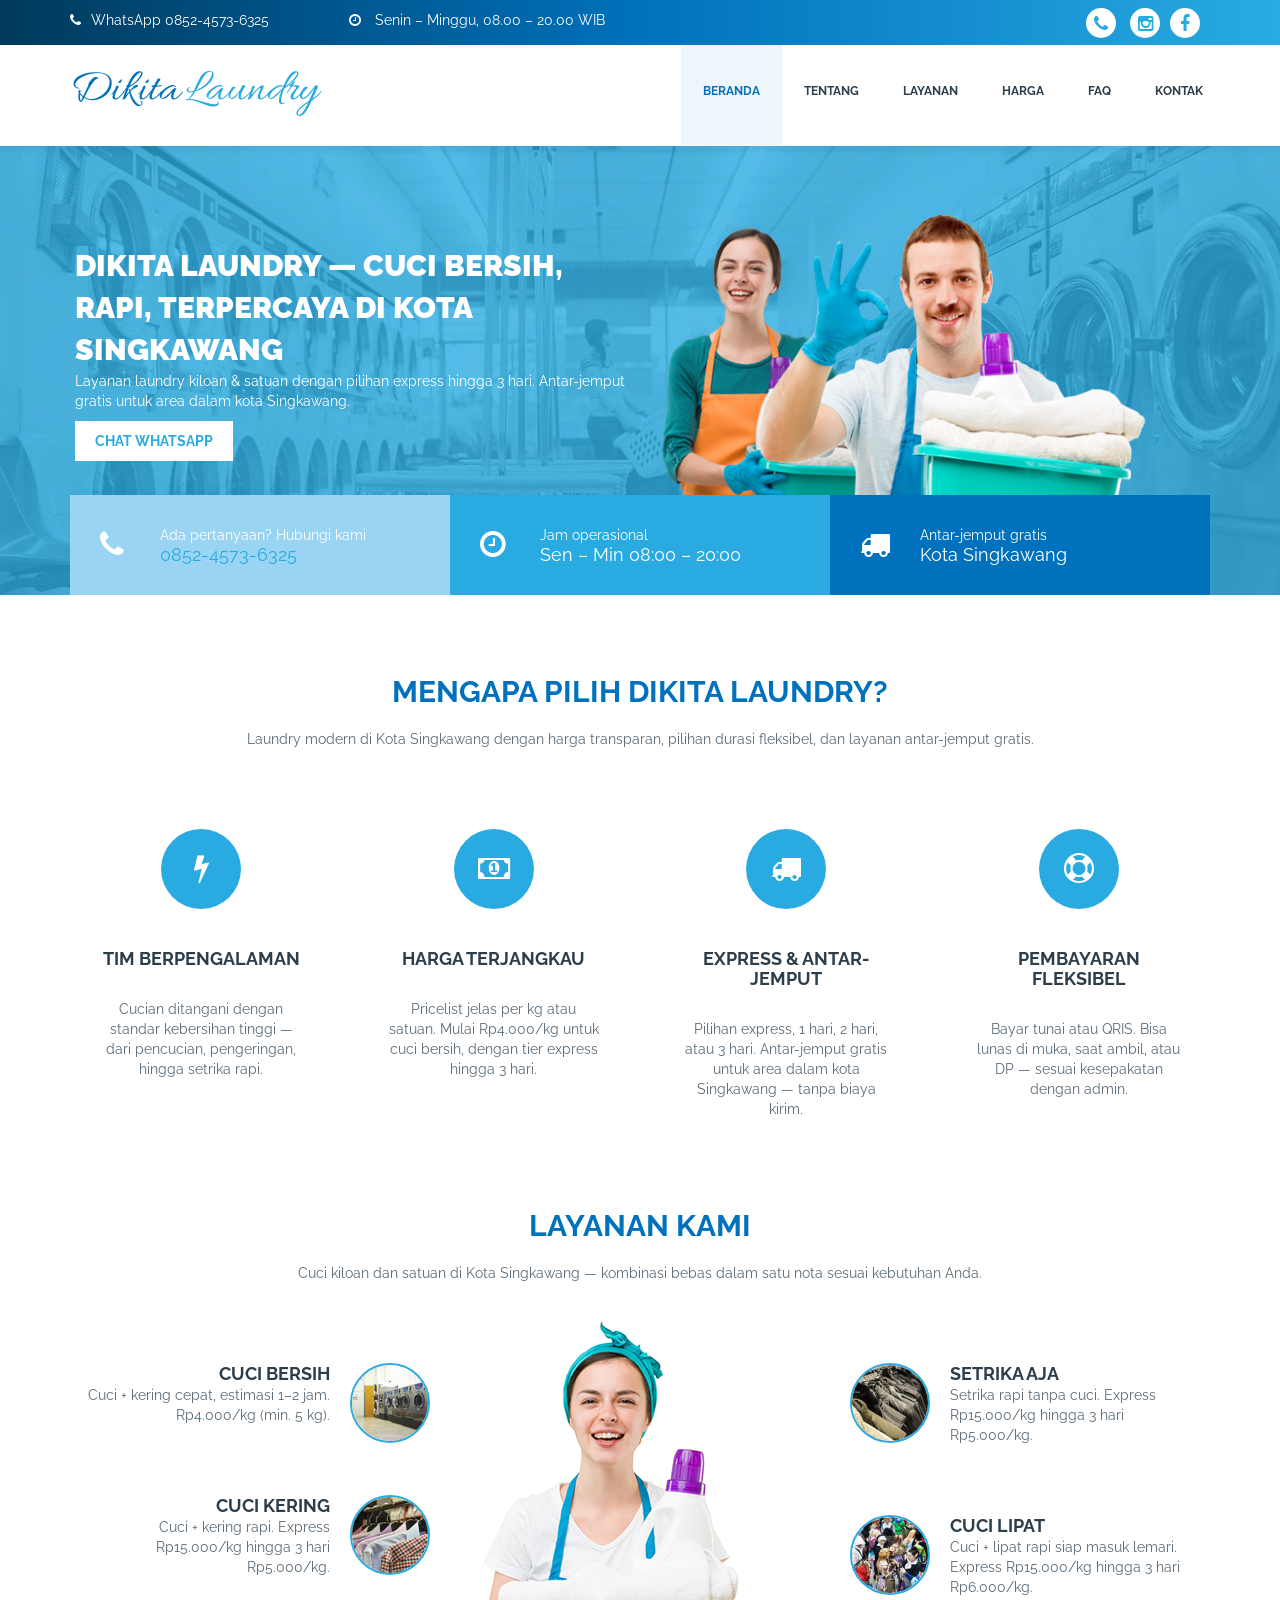
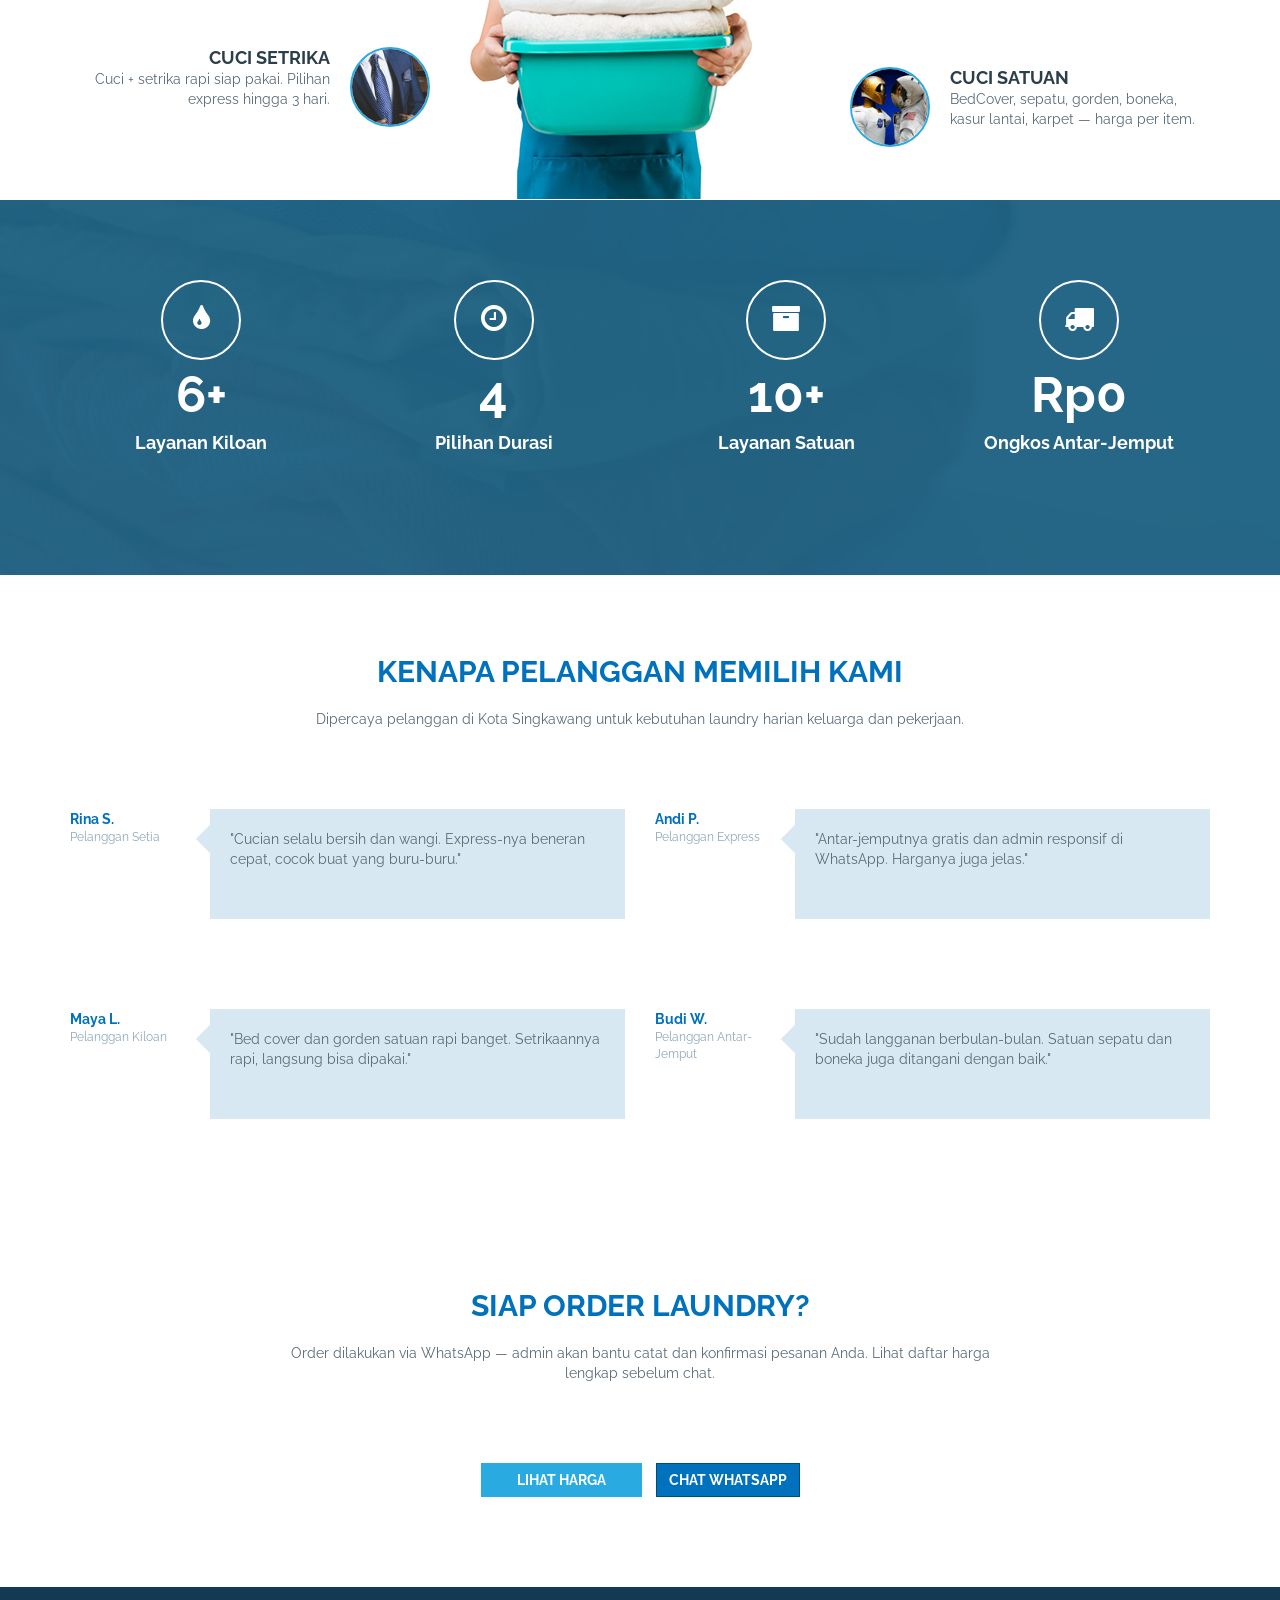
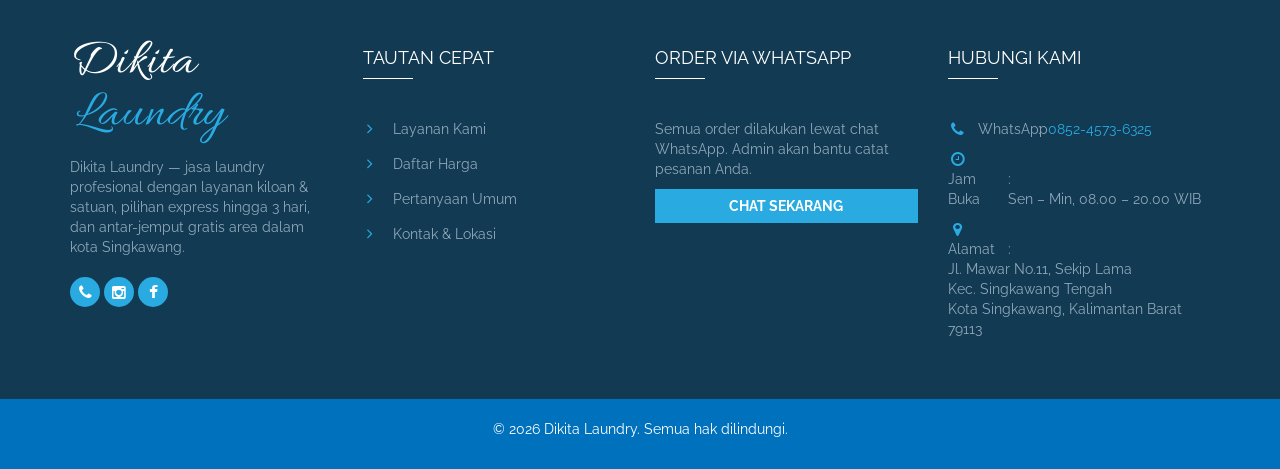
<file: index.html>
﻿<!DOCTYPE html>
<html class="no-js" lang="id">
  <head>
    <!-- Basic Page Needs
    ================================================== -->
    <meta charset="utf-8">
    <!--[if IE]><meta http-equiv="x-ua-compatible" content="IE=9" /><![endif]-->
    <meta name="viewport" content="width=device-width, initial-scale=1">
    <title>Dikita Laundry — Jasa Laundry di Kota Singkawang</title>
    <meta name="description" content="Dikita Laundry — jasa laundry kiloan & satuan di Kota Singkawang. Express hingga 3 hari, antar-jemput gratis area dalam kota Singkawang.">
    <meta name="keywords" content="dikita laundry, jasa laundry singkawang, laundry kota singkawang, cuci kering, cuci setrika, laundry kiloan">
    <meta name="author" content="Dikita Laundry"> 
	
	<!-- ==============================================
	Favicons
	=============================================== -->
	<link rel="icon" type="image/png" href="images/logo-dikita.png">
	<link rel="apple-touch-icon" href="images/logo-dikita.png">
	
	<!-- ==============================================
	CSS
	=============================================== -->
	<link rel="stylesheet" type="text/css" href="css/bootstrap.css" />
	<link rel="stylesheet" type="text/css" href="css/font-awesome.min.css">
	
	
	
	<!-- ==============================================
	Google Fonts
	=============================================== -->
	<link rel="preconnect" href="https://fonts.googleapis.com">
	<link rel="preconnect" href="https://fonts.gstatic.com" crossorigin>
	<link href="https://fonts.googleapis.com/css2?family=Allura&family=Raleway:wght@400;700;900&display=swap" rel="stylesheet">
	
	
	<!-- Custom Stylesheet -->
	<link rel="stylesheet" type="text/css" href="css/style.css" />
	
	
    <script type="text/javascript" src="js/modernizr.min.js"></script>
	
	

</head>

<body>
	
	<!-- Load page -->
	<div class="animationload">
		<div class="loader"></div>
	</div>
	
	
	<!-- NAVBAR SECTION -->
	<div class="navbar navbar-main navbar-fixed-top">
		<div class="header-top">
			<div class="container">
				<div class="row">
					<div class="col-xs-12 col-sm-7 col-md-7 col-lg-7">
						<div class="info">
							<div class="info-item"><span class="fa fa-phone"></span> <a href="https://wa.me/6285245736325">WhatsApp 0852-4573-6325</a></div><div class="info-item"><span class="fa fa-clock-o"></span> Senin – Minggu, 08.00 – 20.00 WIB</div>
							
						</div>
					</div>
					<div class="col-xs-12 col-sm-5 col-md-5 col-lg-5">
						<div class="top-sosmed pull-right">
							<a href="https://wa.me/6285245736325" title="WhatsApp"><span class="fa fa-phone"></span></a>
							<a href="https://www.instagram.com/dikitalaundry_?igsh=MXAwc2lxYzVpbjR1cw==" target="_blank" rel="noopener noreferrer" title="Instagram"><span class="fa fa-instagram"></span></a><a href="https://www.facebook.com/share/1ETg5X57QR/" target="_blank" rel="noopener noreferrer" title="Facebook"><span class="fa fa-facebook"></span></a>
						</div>
					</div>
					
				</div>
			</div>
		</div>
		<div class="container">
			<div class="navbar-header">
				<button type="button" class="navbar-toggle" data-toggle="collapse" data-target=".navbar-collapse">
				<span class="icon-bar"></span>
				<span class="icon-bar"></span>
				<span class="icon-bar"></span>
				</button>
				<a class="navbar-brand navbar-brand-text" href="index.html"><span class="brand-name">Dikita</span> <span class="brand-accent">Laundry</span></a>
				
			</div>
			<div class="navbar-collapse collapse">
				<ul class="nav navbar-nav navbar-right">
					<li class="active"><a href="index.html">Beranda</a></li><li><a href="about.html">Tentang</a></li><li><a href="services.html">Layanan</a></li><li><a href="pricing.html">Harga</a></li><li><a href="faq.html">FAQ</a></li><li><a href="contact.html">Kontak</a></li>
				</ul>
			</div>
		</div>
    </div>

 
	<!-- BANNER -->
	<div class="section banner" >
		<div class="container pos-relative">
			<div class="caption">
				<div class="title-box">
					<h2>DIKITA LAUNDRY — CUCI BERSIH, RAPI, TERPERCAYA DI KOTA SINGKAWANG</h2>
				</div>
				<p>Layanan laundry kiloan & satuan dengan pilihan express hingga 3 hari. Antar-jemput gratis untuk area dalam kota Singkawang.</p>
				<a href="https://wa.me/6285245736325?text=Halo%20Dikita%20Laundry%2C%20saya%20ingin%20order%20laundry." title="Order via WhatsApp" class="btn btn-default">CHAT WHATSAPP</a>
			</div>
		</div>
		<div class="imgbg" style="background:url('images/homeslide.jpg') no-repeat center center;   -webkit-background-size: cover; -moz-background-size: cover; -o-background-size: cover; background-size: cover">
			<img src="images/homeslide.jpg" alt="">
		</div>
		<div class="work-info">
			<div class="container">
				<div class="work-info-item">
					<div class="work-info-icon">
						<span class="fa fa-phone"></span>
					</div>
					<div class="work-info-body">
						Ada pertanyaan? Hubungi kami
						<div class="work-info-lead"><a href="https://wa.me/6285245736325">0852-4573-6325</a></div>
					</div>
				</div>
				<div class="work-info-item">
					<div class="work-info-icon">
						<span class="fa fa-clock-o"></span>
					</div>
					<div class="work-info-body">
						Jam operasional
						<div class="work-info-lead">Sen – Min 08:00 – 20:00</div>
					</div>
				</div>
				<div class="work-info-item">
					<div class="work-info-icon">
						<span class="fa fa-truck"></span>
					</div>
					<div class="work-info-body">
						Antar-jemput gratis
						<div class="work-info-lead">Kota Singkawang</div>
					</div>
				</div>
			</div>
		</div>
	</div>
	
	
	<!-- ABOUT SECTION -->
	<div class="section about">
		<div class="container">
			<div class="row">
				<div class="col-sm-12 col-md-12">
					<div class="page-title">
						<h2 class="lead">MENGAPA PILIH DIKITA LAUNDRY?</h2>
						<p class="sublead">Laundry modern di Kota Singkawang dengan harga transparan, pilihan durasi fleksibel, dan layanan antar-jemput gratis.</p>
					</div>
				</div>
			</div>
			
			<div class="row">
			
				<div class="col-xs-12 col-sm-6 col-md-3 col-lg-3">
					<div class="why-item">
						<div class="icon">
							<div class="fa fa-flash"></div>
						</div>
						<div class="ket">
							<h4>TIM BERPENGALAMAN</h4>
							<p>Cucian ditangani dengan standar kebersihan tinggi — dari pencucian, pengeringan, hingga setrika rapi.</p>
						</div>
					</div>
				</div>
				<div class="col-xs-12 col-sm-6 col-md-3 col-lg-3">
					<div class="why-item">
						<div class="icon">
							<div class="fa fa-money"></div>
						</div>
						<div class="ket">
							<h4>HARGA TERJANGKAU</h4>
							<p>Pricelist jelas per kg atau satuan. Mulai Rp4.000/kg untuk cuci bersih, dengan tier express hingga 3 hari.</p>
						</div>
					</div>
				</div>
				<div class="col-xs-12 col-sm-6 col-md-3 col-lg-3">
					<div class="why-item">
						<div class="icon">
							<div class="fa fa-truck"></div>
						</div>
						<div class="ket">
							<h4>EXPRESS & ANTAR-JEMPUT</h4>
							<p>Pilihan express, 1 hari, 2 hari, atau 3 hari. Antar-jemput gratis untuk area dalam kota Singkawang — tanpa biaya kirim.</p>
						</div>
					</div>
				</div>
				<div class="col-xs-12 col-sm-6 col-md-3 col-lg-3">
					<div class="why-item">
						<div class="icon">
							<div class="fa fa-life-bouy"></div>
						</div>
						<div class="ket">
							<h4>PEMBAYARAN FLEKSIBEL</h4>
							<p>Bayar tunai atau QRIS. Bisa lunas di muka, saat ambil, atau DP — sesuai kesepakatan dengan admin.</p>
						</div>
					</div>
				</div>
				
			</div>
			
		</div>
	</div>

	
	<!-- SERVICES SECTION -->
	<div class="section services">
		<div class="container">
			<div class="row">
				<div class="col-sm-12 col-md-12">
					<div class="page-title">
						<h2 class="lead">LAYANAN KAMI</h2>
						<p class="sublead">Cuci kiloan dan satuan di Kota Singkawang — kombinasi bebas dalam satu nota sesuai kebutuhan Anda.</p>
					</div>
				</div>
			</div>
			
			<div class="row">
			
				<div class="col-sm-6 col-md-4">
					<div class="services-item left">
						<div class="icon">
							<img src="images/home-service-img-1.jpg" alt="" class="img-circle" />
						</div>
						<div class="ket">
							<h4>CUCI BERSIH</h4>
							<p>Cuci + kering cepat, estimasi 1–2 jam. Rp4.000/kg (min. 5 kg).</p>
						</div>
					</div>
					<div class="services-item left">
						<div class="icon">
							<img src="images/home-service-img-2.jpg" alt="" class="img-circle" />
						</div>
						<div class="ket">
							<h4>CUCI KERING</h4>
							<p>Cuci + kering rapi. Express Rp15.000/kg hingga 3 hari Rp5.000/kg.</p>
						</div>
					</div>
					<div class="services-item left">
						<div class="icon">
							<img src="images/home-service-img-3.jpg" alt="" class="img-circle" />
						</div>
						<div class="ket">
							<h4>CUCI SETRIKA</h4>
							<p>Cuci + setrika rapi siap pakai. Pilihan express hingga 3 hari.</p>
						</div>
					</div>
					
				</div>
				
				<div class="col-sm-6 col-md-4 col-md-offset-4">
					<div class="services-item right">
						<div class="icon">
							<img src="images/home-service-img-4.jpg" alt="Setrika pakaian rapi" class="img-circle" />
						</div>
						<div class="ket">
							<h4>SETRIKA AJA</h4>
							<p>Setrika rapi tanpa cuci. Express Rp15.000/kg hingga 3 hari Rp5.000/kg.</p>
						</div>
					</div>
					<div class="services-item right">
						<div class="icon">
							<img src="images/home-service-img-5.jpg" alt="Cuci lipat bersih" class="img-circle" />
						</div>
						<div class="ket">
							<h4>CUCI LIPAT</h4>
							<p>Cuci + lipat rapi siap masuk lemari. Express Rp15.000/kg hingga 3 hari Rp6.000/kg.</p>
						</div>
					</div>
					<div class="services-item right">
						<div class="icon">
							<img src="images/home-service-img-6.jpg" alt="Layanan satuan bedcover dan sepatu" class="img-circle" />
						</div>
						<div class="ket">
							<h4>CUCI SATUAN</h4>
							<p>BedCover, sepatu, gorden, boneka, kasur lantai, karpet — harga per item.</p>
						</div>
					</div>
					
				</div>
				
				<div class="col-sm-12 col-md-4 col-md-offset-4">
					<div class="services-item-image">
						<img src="images/service_img_home2-u24208-fr.png" alt="" />
					</div>
				</div>
				
			</div>
			
		</div>
	</div>
		
	<!-- STATS SECTION FACTS --> 
	<div class="section stat-facts" style="background:url('images/page_img-u24411-fr.png') no-repeat center center; -webkit-background-size: cover; -moz-background-size: cover; -o-background-size: cover; background-size: cover">
		<div class="bg-overlay">
			<div class="container">
				<div class="row">
					
					<div class="col-xs-12 col-sm-6 col-md-3 col-lg-3">
						<div class="stat-item">
							<div class="icon">
								<i class="fa fa-tint"></i>
							</div>
							<div class="stat-title">
								<h3 class="number">6+</h3>
								<p>Layanan Kiloan</p>
							</div>	
						</div>
					</div>
					
					<div class="col-xs-12 col-sm-6 col-md-3 col-lg-3">
						<div class="stat-item">
							<div class="icon">
								<i class="fa fa-clock-o"></i>
							</div>
							<div class="stat-title">
								<h3 class="number">4</h3>
								<p>Pilihan Durasi</p>
							</div>	
						</div>
					</div>
					
					<div class="col-xs-12 col-sm-6 col-md-3 col-lg-3">
						<div class="stat-item">
							<div class="icon">
								<i class="fa fa-archive"></i>
							</div>
							<div class="stat-title">
								<h3 class="number">10+</h3>
								<p>Layanan Satuan</p>
							</div>	
						</div>
					</div>
					
					<div class="col-xs-12 col-sm-6 col-md-3 col-lg-3">
						<div class="stat-item">
							<div class="icon">
								<i class="fa fa-truck"></i>
							</div>
							<div class="stat-title">
								<h3 class="number">Rp0</h3>
								<p>Ongkos Antar-Jemput</p>
							</div>	
						</div>
					</div>
					
				</div>
			</div>
		</div>
	</div>
	
	
	<!-- TESTIMONIALS SECTION -->
	<div class="section testimonials">
		<div class="container">
			
			<div class="row">
				<div class="col-sm-12 col-md-12">
					<div class="page-title">
						<h2 class="lead">KENAPA PELANGGAN MEMILIH KAMI</h2>
						<p class="sublead">Dipercaya pelanggan di Kota Singkawang untuk kebutuhan laundry harian keluarga dan pekerjaan.</p>
					</div>
				</div>
			</div>
			
			<div class="row">
				
				<div class="col-sm-12 col-md-6">
					<div class="testimonials-item">
						<div class="people">
							<h3>Rina S.</h3>
							<p>Pelanggan Setia</p>
						</div>
						<div class="quote-box">
							<p>"Cucian selalu bersih dan wangi. Express-nya beneran cepat, cocok buat yang buru-buru."</p>
						</div>
					</div>
				</div>
				
				<div class="col-sm-12 col-md-6">
					<div class="testimonials-item">
						<div class="people">
							<h3>Andi P.</h3>
							<p>Pelanggan Express</p>
						</div>
						<div class="quote-box">
							<p>"Antar-jemputnya gratis dan admin responsif di WhatsApp. Harganya juga jelas."</p>
						</div>
					</div>
				</div>
				
				<div class="col-sm-12 col-md-6">
					<div class="testimonials-item">
						<div class="people">
							<h3>Maya L.</h3>
							<p>Pelanggan Kiloan</p>
						</div>
						<div class="quote-box">
							<p>"Bed cover dan gorden satuan rapi banget. Setrikaannya rapi, langsung bisa dipakai."</p>
						</div>
					</div>
				</div>
				
				<div class="col-sm-12 col-md-6">
					<div class="testimonials-item">
						<div class="people">
							<h3>Budi W.</h3>
							<p>Pelanggan Antar-Jemput</p>
						</div>
						<div class="quote-box">
							<p>"Sudah langganan berbulan-bulan. Satuan sepatu dan boneka juga ditangani dengan baik."</p>
						</div>
					</div>
				</div>
				
			</div>
		</div>
	</div>
	
	
	<!-- CTA SECTION -->
	<div class="section pbot-main">
		<div class="container">
			<div class="row">
				<div class="col-sm-12 col-md-8 col-md-offset-2 text-center">
					<div class="page-title">
						<h2 class="lead">SIAP ORDER LAUNDRY?</h2>
						<p class="sublead">Order dilakukan via WhatsApp — admin akan bantu catat dan konfirmasi pesanan Anda. Lihat daftar harga lengkap sebelum chat.</p>
					</div>
					<p style="margin-top:20px;">
						<a href="pricing.html" class="btn btn-default" style="margin-right:10px;">LIHAT HARGA</a>
						<a href="https://wa.me/6285245736325?text=Halo%20Dikita%20Laundry%2C%20saya%20ingin%20order%20laundry." class="btn btn-primary">CHAT WHATSAPP</a>
					</p>
				</div>
			</div>
		</div>
	</div>
	
	
	<!-- FOOTER SECTION -->
	<div class="footer">
	
		<div class="f-desc">
			<div class="container">
				<div class="row">
					<div class="col-xs-12 col-sm-6 col-md-3 col-lg-3">
						<div class="footer-item">
							<div class="footer-logo">
								<a href="index.html" class="footer-brand-text"><span class="brand-name">Dikita</span> <span class="brand-accent">Laundry</span></a>
							</div>
							<p>Dikita Laundry — jasa laundry profesional dengan layanan kiloan & satuan, pilihan express hingga 3 hari, dan antar-jemput gratis area dalam kota Singkawang.</p>
							<div class="footer-sosmed">
								<a href="https://wa.me/6285245736325" title="WhatsApp">
									<div class="item"><i class="fa fa-phone"></i></div>
								</a>
								<a href="https://www.instagram.com/dikitalaundry_?igsh=MXAwc2lxYzVpbjR1cw==" target="_blank" rel="noopener noreferrer" title="Instagram">
									<div class="item"><i class="fa fa-instagram"></i></div>
								
								</a>
								<a href="https://www.facebook.com/share/1ETg5X57QR/" target="_blank" rel="noopener noreferrer" title="Facebook">
									<div class="item"><i class="fa fa-facebook"></i></div>
								</a>
							</div>
						</div>
					</div>
					<div class="col-xs-12 col-sm-6 col-md-3 col-lg-3">
						<div class="footer-item">
							<div class="footer-title">
								<h4>TAUTAN CEPAT</h4>
							</div>
							<div class="footer-blog-item">
								<div class="footer-blog-lead"><a href="services.html">Layanan Kami</a></div>
							</div>
							<div class="footer-blog-item">
								<div class="footer-blog-lead"><a href="pricing.html">Daftar Harga</a></div>
							</div>
							<div class="footer-blog-item">
								<div class="footer-blog-lead"><a href="faq.html">Pertanyaan Umum</a></div>
							</div>
							<div class="footer-blog-item">
								<div class="footer-blog-lead"><a href="contact.html">Kontak & Lokasi</a></div>
							</div>
							
						</div>
					</div>
					<div class="col-xs-12 col-sm-6 col-md-3 col-lg-3">
						<div class="footer-item">
							<div class="footer-title">
								<h4>ORDER VIA WHATSAPP</h4>
							</div>
							<p>Semua order dilakukan lewat chat WhatsApp. Admin akan bantu catat pesanan Anda.</p>
							<div class="footer-form">
								<a href="https://wa.me/6285245736325?text=Halo%20Dikita%20Laundry%2C%20saya%20ingin%20order%20laundry." class="btn btn-default btn-block">CHAT SEKARANG</a>
							</div>
							
						</div>
					</div>
					<div class="col-xs-12 col-sm-6 col-md-3 col-lg-3">
						<div class="footer-item">
							<div class="footer-title">
								<h4>HUBUNGI KAMI</h4>
							</div>
							<div class="footer-getintouch">
								<div class="footer-getintouch-item">
									<div class="icon"><b class="fa fa-phone"></b></div>
									<div class="desc">
										<div class="desc-1">WhatsApp</div>
										<div class="desc-2">:</div>
										<div class="desc-3"><a href="https://wa.me/6285245736325">0852-4573-6325</a></div>
									</div>
								</div>
								<div class="footer-getintouch-item">
									<div class="icon"><b class="fa fa-clock-o"></b></div>
									<div class="desc">
										<div class="desc-1">Jam Buka</div>
										<div class="desc-2">:</div>
										<div class="desc-3">Sen – Min, 08.00 – 20.00 WIB</div>
									</div>
								</div>
								<div class="footer-getintouch-item">
									<div class="icon"><b class="fa fa-map-marker"></b></div>
									<div class="desc">
										<div class="desc-1">Alamat</div>
										<div class="desc-2">:</div>
										<div class="desc-3">Jl. Mawar No.11, Sekip Lama<br />Kec. Singkawang Tengah<br />Kota Singkawang, Kalimantan Barat 79113</div>
									</div>
								</div>
							</div>
						</div>
						
					</div>
					
				</div>
			</div>
				
		</div>
		
		<div class="fcopy">
			<div class="container">
				<div class="row">
					<div class="col-xs-12 col-sm-12 col-md-12 col-lg-12">
						<p class="ftex">&copy; 2026 Dikita Laundry. Semua hak dilindungi.</p>
					</div>
				</div>
			</div>
		</div>
		
	</div>
	
	
	
	
	<script type="text/javascript" src="js/jquery.min.js"></script>
	<script type="text/javascript" src="js/bootstrap.min.js"></script>
	<script type="text/javascript" src="js/bootstrap-hover-dropdown.min.js"></script>
	
	<script type="text/javascript" src="js/script.js"></script>
	
</body>
</html>
</file>
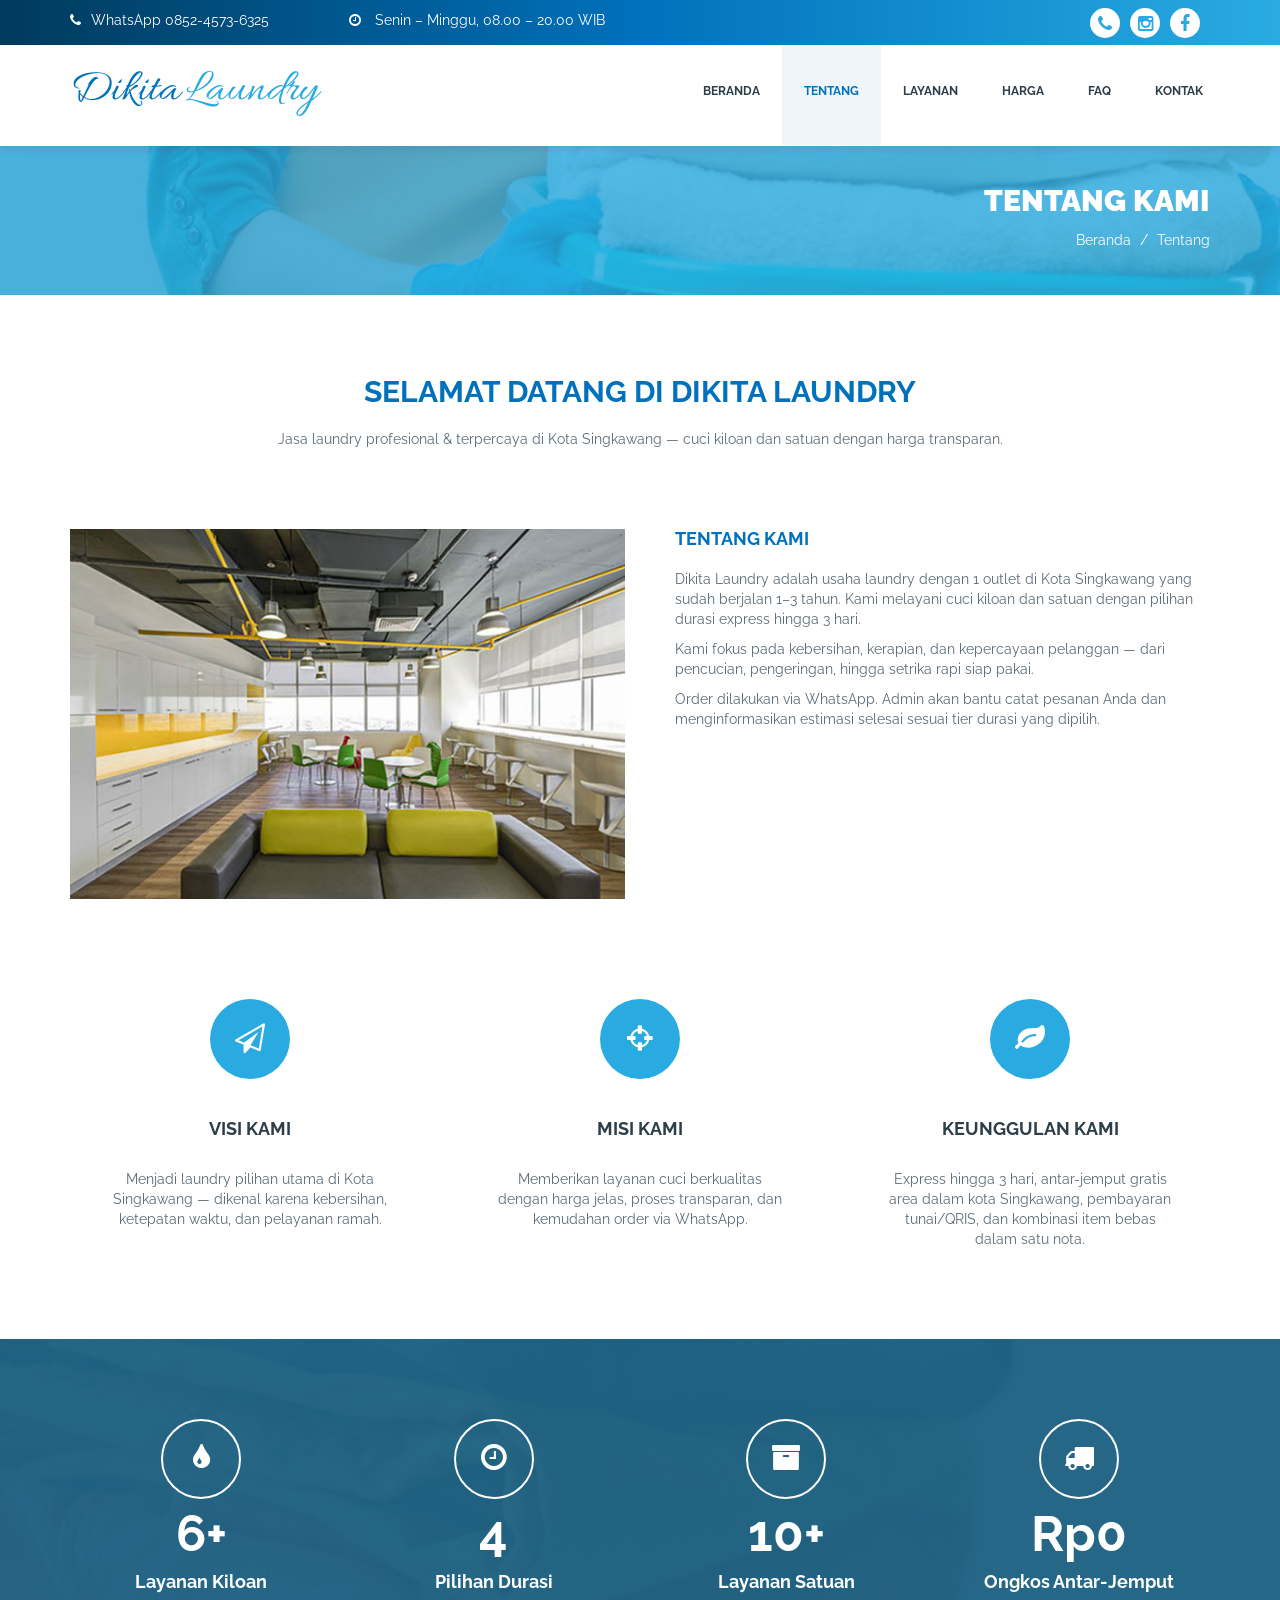
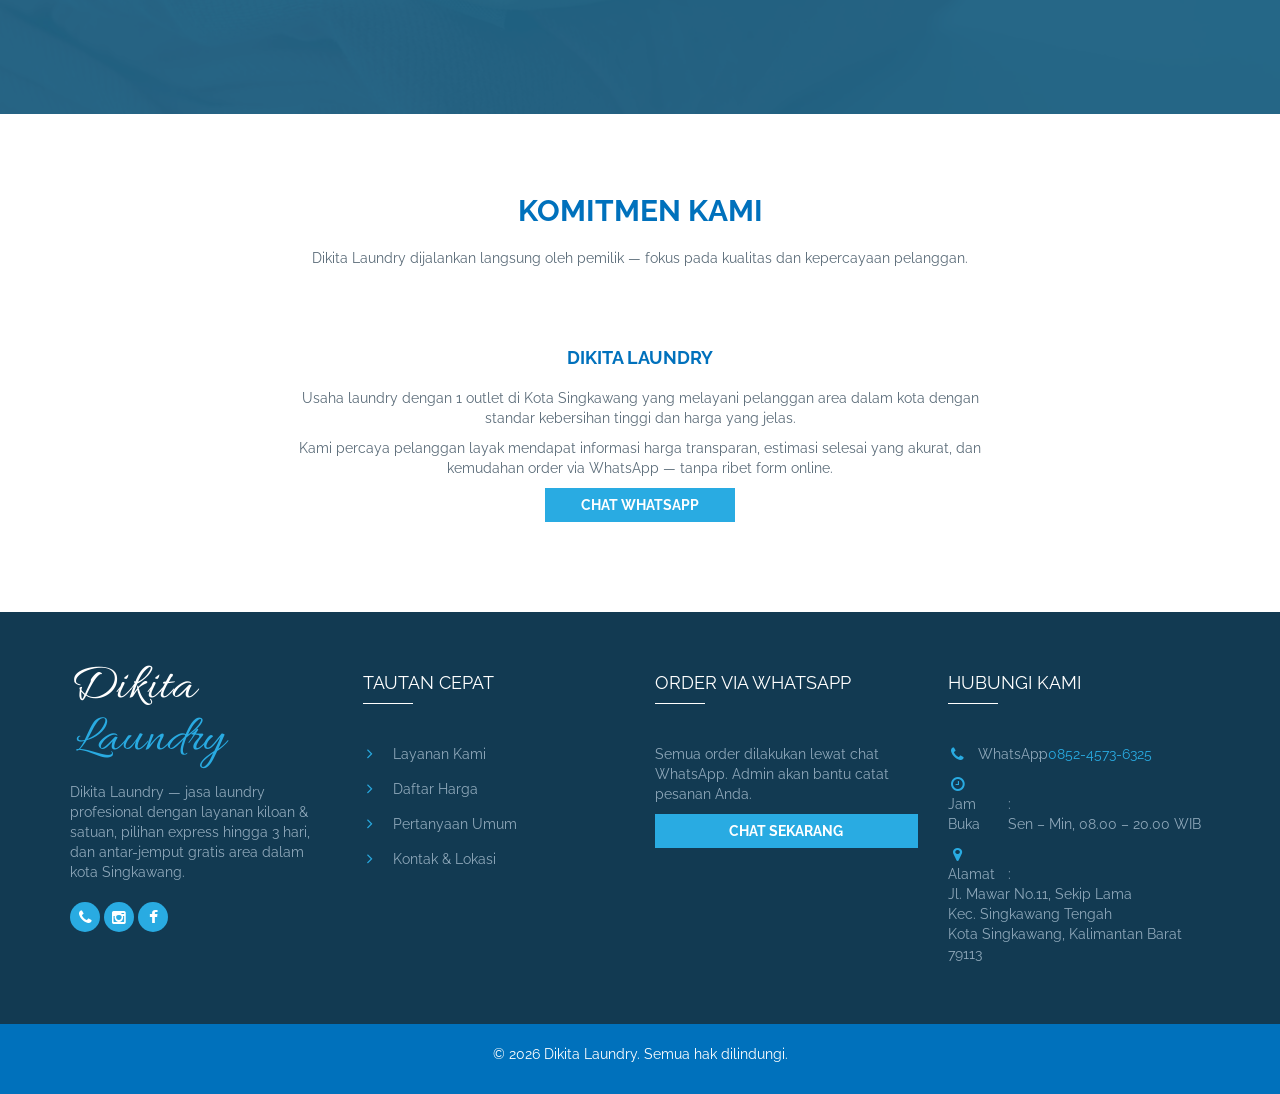
<file: about.html>
﻿<!DOCTYPE html>
<html class="no-js" lang="id">
  <head>
    <!-- Basic Page Needs
    ================================================== -->
    <meta charset="utf-8">
    <!--[if IE]><meta http-equiv="x-ua-compatible" content="IE=9" /><![endif]-->
    <meta name="viewport" content="width=device-width, initial-scale=1">
    <title>Dikita Laundry — Jasa Laundry di Kota Singkawang</title>
    <meta name="description" content="Dikita Laundry — jasa laundry kiloan & satuan di Kota Singkawang. Express hingga 3 hari, antar-jemput gratis area dalam kota Singkawang.">
    <meta name="keywords" content="dikita laundry, jasa laundry singkawang, laundry kota singkawang, cuci kering, cuci setrika, laundry kiloan">
    <meta name="author" content="Dikita Laundry"> 
	
	<!-- ==============================================
	Favicons
	=============================================== -->
	<link rel="icon" type="image/png" href="images/logo-dikita.png">
	<link rel="apple-touch-icon" href="images/logo-dikita.png">
	
	<!-- ==============================================
	CSS
	=============================================== -->
	<link rel="stylesheet" type="text/css" href="css/bootstrap.css" />
	<link rel="stylesheet" type="text/css" href="css/font-awesome.min.css">
	
	
	
	<!-- ==============================================
	Google Fonts
	=============================================== -->
	<link rel="preconnect" href="https://fonts.googleapis.com">
	<link rel="preconnect" href="https://fonts.gstatic.com" crossorigin>
	<link href="https://fonts.googleapis.com/css2?family=Allura&family=Raleway:wght@400;700;900&display=swap" rel="stylesheet">
	
	
	<!-- Custom Stylesheet -->
	<link rel="stylesheet" type="text/css" href="css/style.css" />
	
	
    <script type="text/javascript" src="js/modernizr.min.js"></script>
	
</head>

<body>
	
	<!-- Load page -->
	<div class="animationload">
		<div class="loader"></div>
	</div>
	
	
	<!-- NAVBAR SECTION -->
	<div class="navbar navbar-main navbar-fixed-top">
		<div class="header-top">
			<div class="container">
				<div class="row">
					<div class="col-xs-12 col-sm-7 col-md-7 col-lg-7">
						<div class="info">
							<div class="info-item"><span class="fa fa-phone"></span> <a href="https://wa.me/6285245736325">WhatsApp 0852-4573-6325</a></div><div class="info-item"><span class="fa fa-clock-o"></span> Senin – Minggu, 08.00 – 20.00 WIB</div>
							
						</div>
					</div>
					<div class="col-xs-12 col-sm-5 col-md-5 col-lg-5">
						<div class="top-sosmed pull-right"><a href="https://wa.me/6285245736325" title="WhatsApp"><span class="fa fa-phone"></span></a><a href="https://www.instagram.com/dikitalaundry_?igsh=MXAwc2lxYzVpbjR1cw==" target="_blank" rel="noopener noreferrer" title="Instagram"><span class="fa fa-instagram"></span></a><a href="https://www.facebook.com/share/1ETg5X57QR/" target="_blank" rel="noopener noreferrer" title="Facebook"><span class="fa fa-facebook"></span></a></div></div></div></div>
		</div>
		<div class="container">
			<div class="navbar-header">
				<button type="button" class="navbar-toggle" data-toggle="collapse" data-target=".navbar-collapse">
				<span class="icon-bar"></span>
				<span class="icon-bar"></span>
				<span class="icon-bar"></span>
				</button>
				<a class="navbar-brand navbar-brand-text" href="index.html"><span class="brand-name">Dikita</span> <span class="brand-accent">Laundry</span></a>
				
			</div>
			<div class="navbar-collapse collapse">
								<ul class="nav navbar-nav navbar-right">
					<li><a href="index.html">Beranda</a></li>
					<li class="active"><a href="about.html">Tentang</a></li>
					<li><a href="services.html">Layanan</a></li>
					<li><a href="pricing.html">Harga</a></li>
					<li><a href="faq.html">FAQ</a></li>
					<li><a href="contact.html">Kontak</a></li>
				</ul>
</div>
		</div>
    </div>

 
	<!-- BANNER ROTATOR -->
	<div class="section subbanner" style="background:url('images/slide_page.jpg') no-repeat center center;   -webkit-background-size: cover; -moz-background-size: cover; -o-background-size: cover; background-size: cover">
		<div class="container">
			<div class="row">
				<div class="col-xs-12 col-sm-12 col-md-12 col-lg-12">
					<div class="caption">
						<h3>Tentang Kami</h3>
						<ol class="breadcrumb">
						  <li><a href="index.html">Beranda</a></li>
						  <li class="active">Tentang</li>
						</ol>
					</div>
				</div>
			</div>
		</div>
		
	</div>
	
	
	<!-- ABOUT SECTION -->
	<div class="section">
		<div class="container">
			<div class="row">
				<div class="col-sm-12 col-md-12">
					<div class="page-title">
						<h2 class="lead">SELAMAT DATANG DI DIKITA LAUNDRY</h2>
						<p class="sublead">Jasa laundry profesional & terpercaya di Kota Singkawang — cuci kiloan dan satuan dengan harga transparan.</p>
					</div>
				</div>
			</div>
			
			<div class="row">
			
				<div class="col-xs-12 col-md-6">
					<div class="about-img">
						<img src="images/about_history-u24541-fr.jpg" alt="" class="img-responsive" />
					</div>
				</div>
				<div class="col-xs-12 col-md-6">
					<div class="about-wrap">
						<h4 class="title-page">TENTANG KAMI</h4>
						<p>Dikita Laundry adalah usaha laundry dengan 1 outlet di <strong>Kota Singkawang</strong> yang sudah berjalan 1–3 tahun. Kami melayani cuci kiloan dan satuan dengan pilihan durasi express hingga 3 hari.</p>
						<p>Kami fokus pada kebersihan, kerapian, dan kepercayaan pelanggan — dari pencucian, pengeringan, hingga setrika rapi siap pakai.</p>
						<p>Order dilakukan via WhatsApp. Admin akan bantu catat pesanan Anda dan menginformasikan estimasi selesai sesuai tier durasi yang dipilih.</p>
					</div>
				</div>
				<div class="clearfix"></div>
				
				<div class="why-item-wrap">
					<div class="col-xs-12 col-md-4">
						<div class="why-item">
							<div class="icon">
								<div class="fa fa-paper-plane-o"></div>
							</div>
							<div class="ket">
								<h4>VISI KAMI</h4>
								<p>Menjadi laundry pilihan utama di <strong>Kota Singkawang</strong> — dikenal karena kebersihan, ketepatan waktu, dan pelayanan ramah.</p>
							</div>
						</div>
					</div>
					<div class="col-xs-12 col-md-4">
						<div class="why-item">
							<div class="icon">
								<div class="fa fa-crosshairs"></div>
							</div>
							<div class="ket">
								<h4>MISI KAMI</h4>
								<p>Memberikan layanan cuci berkualitas dengan harga jelas, proses transparan, dan kemudahan order via WhatsApp.</p>
							</div>
						</div>
					</div>
					<div class="col-xs-12 col-md-4">
						<div class="why-item">
							<div class="icon">
								<div class="fa fa-leaf"></div>
							</div>
							<div class="ket">
								<h4>KEUNGGULAN KAMI</h4>
								<p>Express hingga 3 hari, antar-jemput gratis area dalam kota Singkawang, pembayaran tunai/QRIS, dan kombinasi item bebas dalam satu nota.</p>
							</div>
						</div>
					</div>
				
				</div>
			</div>
			
		</div>
	</div>
	
	
	
	<!-- STATS SECTION FACTS --> 
	<div class="section stat-facts" style="background:url('images/page_img-u24411-fr.png') no-repeat center center; -webkit-background-size: cover; -moz-background-size: cover; -o-background-size: cover; background-size: cover">
		<div class="bg-overlay">
			<div class="container">
				<div class="row">
					
					<div class="col-xs-12 col-sm-6 col-md-3 col-lg-3">
						<div class="stat-item">
							<div class="icon">
								<i class="fa fa-tint"></i>
							</div>
							<div class="stat-title">
								<h3 class="number">6+</h3>
								<p>Layanan Kiloan</p>
							</div>	
						</div>
					</div>
					
					<div class="col-xs-12 col-sm-6 col-md-3 col-lg-3">
						<div class="stat-item">
							<div class="icon">
								<i class="fa fa-clock-o"></i>
							</div>
							<div class="stat-title">
								<h3 class="number">4</h3>
								<p>Pilihan Durasi</p>
							</div>	
						</div>
					</div>
					
					<div class="col-xs-12 col-sm-6 col-md-3 col-lg-3">
						<div class="stat-item">
							<div class="icon">
								<i class="fa fa-archive"></i>
							</div>
							<div class="stat-title">
								<h3 class="number">10+</h3>
								<p>Layanan Satuan</p>
							</div>	
						</div>
					</div>
					
					<div class="col-xs-12 col-sm-6 col-md-3 col-lg-3">
						<div class="stat-item">
							<div class="icon">
								<i class="fa fa-truck"></i>
							</div>
							<div class="stat-title">
								<h3 class="number">Rp0</h3>
								<p>Ongkos Antar-Jemput</p>
							</div>	
						</div>
					</div>
					
				</div>
			</div>
		</div>
	</div>
	
	
	<!-- ABOUT SECTION -->
	<div class="section">
		<div class="container">
			<div class="row">
				<div class="col-sm-12 col-md-12">
					<div class="page-title">
						<h2 class="lead">KOMITMEN KAMI</h2>
						<p class="sublead">Dikita Laundry dijalankan langsung oleh pemilik — fokus pada kualitas dan kepercayaan pelanggan.</p>
					</div>
				</div>
			</div>
			
			<div class="row pbot-main">
			
				<!-- <div class="col-xs-12 col-md-3">
					<img src="images/4-u29022-fr.jpg" alt="" class="img-responsive" />
					<div class="founder-box">
						<h4 class="title-page">PEMILIK OUTLET</h4>
						<p>Owner / Admin Dikita Laundry</p>
					</div>
				</div> -->
				<div class="col-xs-12 col-md-8 col-md-offset-2 text-center">
					<div class="about-wrap about-wrap-centered">
						<h4 class="title-page">DIKITA LAUNDRY</h4>
						<p>Usaha laundry dengan 1 outlet di <strong>Kota Singkawang</strong> yang melayani pelanggan area dalam kota dengan standar kebersihan tinggi dan harga yang jelas.</p>
						<p>Kami percaya pelanggan layak mendapat informasi harga transparan, estimasi selesai yang akurat, dan kemudahan order via WhatsApp — tanpa ribet form online.</p>
						<p><a href="https://wa.me/6285245736325?text=Halo%20Dikita%20Laundry%2C%20saya%20ingin%20order%20laundry." class="btn btn-default">CHAT WHATSAPP</a></p>
					</div>
				</div>
				
			</div>
			
		</div>
	</div>
	
	
	
	<!-- FOOTER SECTION -->
	<div class="footer">
	
		<div class="f-desc">
			<div class="container">
				<div class="row">
					<div class="col-xs-12 col-sm-6 col-md-3 col-lg-3">
						<div class="footer-item">
							<div class="footer-logo">
								<a href="index.html" class="footer-brand-text"><span class="brand-name">Dikita</span> <span class="brand-accent">Laundry</span></a>
							</div>
							<p>Dikita Laundry — jasa laundry profesional dengan layanan kiloan & satuan, pilihan express hingga 3 hari, dan antar-jemput gratis area dalam kota Singkawang.</p>
							<div class="footer-sosmed">
								<a href="https://wa.me/6285245736325" title="WhatsApp">
									<div class="item"><i class="fa fa-phone"></i></div>
								</a>
								<a href="https://www.instagram.com/dikitalaundry_?igsh=MXAwc2lxYzVpbjR1cw==" target="_blank" rel="noopener noreferrer" title="Instagram">
									<div class="item"><i class="fa fa-instagram"></i></div>
								
								</a>
								<a href="https://www.facebook.com/share/1ETg5X57QR/" target="_blank" rel="noopener noreferrer" title="Facebook">
									<div class="item"><i class="fa fa-facebook"></i></div>
								</a>
							</div>
						</div>
					</div>
					<div class="col-xs-12 col-sm-6 col-md-3 col-lg-3">
						<div class="footer-item">
							<div class="footer-title">
								<h4>TAUTAN CEPAT</h4>
							</div>
							<div class="footer-blog-item">
								<div class="footer-blog-lead"><a href="services.html">Layanan Kami</a></div>
							</div>
							<div class="footer-blog-item">
								<div class="footer-blog-lead"><a href="pricing.html">Daftar Harga</a></div>
							</div>
							<div class="footer-blog-item">
								<div class="footer-blog-lead"><a href="faq.html">Pertanyaan Umum</a></div>
							</div>
							<div class="footer-blog-item">
								<div class="footer-blog-lead"><a href="contact.html">Kontak & Lokasi</a></div>
							</div>
							
						</div>
					</div>
					<div class="col-xs-12 col-sm-6 col-md-3 col-lg-3">
						<div class="footer-item">
							<div class="footer-title">
								<h4>ORDER VIA WHATSAPP</h4>
							</div>
							<p>Semua order dilakukan lewat chat WhatsApp. Admin akan bantu catat pesanan Anda.</p>
							<div class="footer-form">
								<a href="https://wa.me/6285245736325?text=Halo%20Dikita%20Laundry%2C%20saya%20ingin%20order%20laundry." class="btn btn-default btn-block">CHAT SEKARANG</a>
							</div>
							
						</div>
					</div>
					<div class="col-xs-12 col-sm-6 col-md-3 col-lg-3">
						<div class="footer-item">
							<div class="footer-title">
								<h4>HUBUNGI KAMI</h4>
							</div>
							<div class="footer-getintouch">
								<div class="footer-getintouch-item">
									<div class="icon"><b class="fa fa-phone"></b></div>
									<div class="desc">
										<div class="desc-1">WhatsApp</div>
										<div class="desc-2">:</div>
										<div class="desc-3"><a href="https://wa.me/6285245736325">0852-4573-6325</a></div>
									</div>
								</div>
								<div class="footer-getintouch-item">
									<div class="icon"><b class="fa fa-clock-o"></b></div>
									<div class="desc">
										<div class="desc-1">Jam Buka</div>
										<div class="desc-2">:</div>
										<div class="desc-3">Sen – Min, 08.00 – 20.00 WIB</div>
									</div>
								</div>
								<div class="footer-getintouch-item">
									<div class="icon"><b class="fa fa-map-marker"></b></div>
									<div class="desc">
										<div class="desc-1">Alamat</div>
										<div class="desc-2">:</div>
										<div class="desc-3">Jl. Mawar No.11, Sekip Lama<br />Kec. Singkawang Tengah<br />Kota Singkawang, Kalimantan Barat 79113</div>
									</div>
								</div>
							</div>
						</div>
						
					</div>
					
				</div>
			</div>
				
		</div>
		
		<div class="fcopy">
			<div class="container">
				<div class="row">
					<div class="col-xs-12 col-sm-12 col-md-12 col-lg-12">
						<p class="ftex">&copy; 2026 Dikita Laundry. Semua hak dilindungi.</p>
					</div>
				</div>
			</div>
		</div>
		
	</div>
	
	
	
	
	<script
	
	
	
	
	<script type="text/javascript" src="js/jquery.min.js"></script>
	<script type="text/javascript" src="js/bootstrap.min.js"></script>
	<script type="text/javascript" src="js/bootstrap-hover-dropdown.min.js"></script>
	
	<script type="text/javascript" src="js/script.js"></script>
	
</body>
</html>
</file>
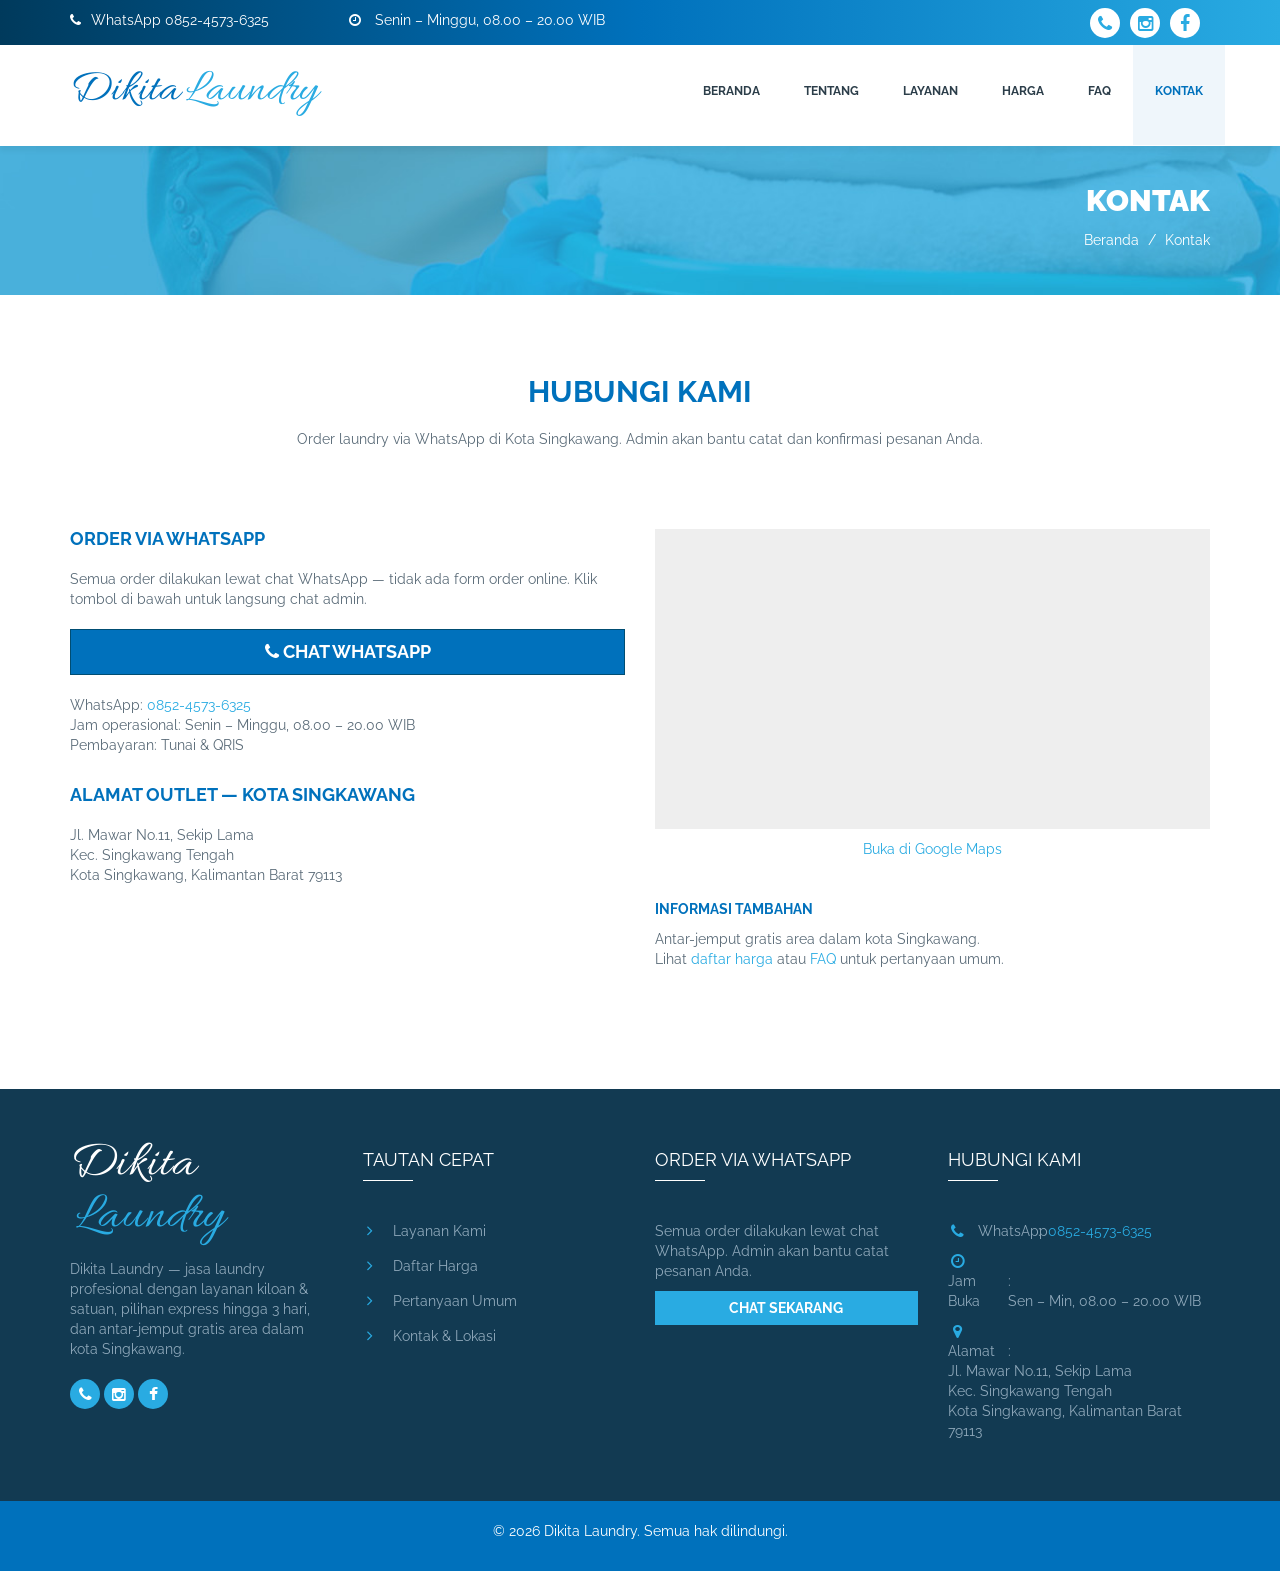
<file: contact.html>
﻿<!DOCTYPE html>
<html class="no-js" lang="id">
  <head>
    <!-- Basic Page Needs
    ================================================== -->
    <meta charset="utf-8">
    <!--[if IE]><meta http-equiv="x-ua-compatible" content="IE=9" /><![endif]-->
    <meta name="viewport" content="width=device-width, initial-scale=1">
    <title>Dikita Laundry — Jasa Laundry di Kota Singkawang</title>
    <meta name="description" content="Dikita Laundry — jasa laundry kiloan & satuan di Kota Singkawang. Express hingga 3 hari, antar-jemput gratis area dalam kota Singkawang.">
    <meta name="keywords" content="dikita laundry, jasa laundry singkawang, laundry kota singkawang, cuci kering, cuci setrika, laundry kiloan">
    <meta name="author" content="Dikita Laundry"> 
	
	<!-- ==============================================
	Favicons
	=============================================== -->
	<link rel="icon" type="image/png" href="images/logo-dikita.png">
	<link rel="apple-touch-icon" href="images/logo-dikita.png">
	
	<!-- ==============================================
	CSS
	=============================================== -->
	<link rel="stylesheet" type="text/css" href="css/bootstrap.css" />
	<link rel="stylesheet" type="text/css" href="css/font-awesome.min.css">
	
	
	
	<!-- ==============================================
	Google Fonts
	=============================================== -->
	<link rel="preconnect" href="https://fonts.googleapis.com">
	<link rel="preconnect" href="https://fonts.gstatic.com" crossorigin>
	<link href="https://fonts.googleapis.com/css2?family=Allura&family=Raleway:wght@400;700;900&display=swap" rel="stylesheet">
	
	
	<!-- Custom Stylesheet -->
	<link rel="stylesheet" type="text/css" href="css/style.css" />
	
	
    <script type="text/javascript" src="js/modernizr.min.js"></script>
	
</head>

<body>
	
	<!-- Load page -->
	<div class="animationload">
		<div class="loader"></div>
	</div>
	
	
	<!-- NAVBAR SECTION -->
	<div class="navbar navbar-main navbar-fixed-top">
		<div class="header-top">
			<div class="container">
				<div class="row">
					<div class="col-xs-12 col-sm-7 col-md-7 col-lg-7">
						<div class="info">
							<div class="info-item"><span class="fa fa-phone"></span> <a href="https://wa.me/6285245736325">WhatsApp 0852-4573-6325</a></div><div class="info-item"><span class="fa fa-clock-o"></span> Senin – Minggu, 08.00 – 20.00 WIB</div>
							
						</div>
					</div>
					<div class="col-xs-12 col-sm-5 col-md-5 col-lg-5">
						<div class="top-sosmed pull-right"><a href="https://wa.me/6285245736325" title="WhatsApp"><span class="fa fa-phone"></span></a><a href="https://www.instagram.com/dikitalaundry_?igsh=MXAwc2lxYzVpbjR1cw==" target="_blank" rel="noopener noreferrer" title="Instagram"><span class="fa fa-instagram"></span></a><a href="https://www.facebook.com/share/1ETg5X57QR/" target="_blank" rel="noopener noreferrer" title="Facebook"><span class="fa fa-facebook"></span></a></div></div></div></div>
		</div>
		<div class="container">
			<div class="navbar-header">
				<button type="button" class="navbar-toggle" data-toggle="collapse" data-target=".navbar-collapse">
				<span class="icon-bar"></span>
				<span class="icon-bar"></span>
				<span class="icon-bar"></span>
				</button>
				<a class="navbar-brand navbar-brand-text" href="index.html"><span class="brand-name">Dikita</span> <span class="brand-accent">Laundry</span></a>
				
			</div>
			<div class="navbar-collapse collapse">
								<ul class="nav navbar-nav navbar-right">
					<li><a href="index.html">Beranda</a></li>
					<li><a href="about.html">Tentang</a></li>
					<li><a href="services.html">Layanan</a></li>
					<li><a href="pricing.html">Harga</a></li>
					<li><a href="faq.html">FAQ</a></li>
					<li class="active"><a href="contact.html">Kontak</a></li>
				</ul>
</div>
		</div>
    </div>

 
	<!-- BANNER -->
	<div class="section subbanner" style="background:url('images/slide_page.jpg') no-repeat center center;   -webkit-background-size: cover; -moz-background-size: cover; -o-background-size: cover; background-size: cover">
		<div class="container">
			<div class="row">
				<div class="col-xs-12 col-sm-12 col-md-12 col-lg-12">
					<div class="caption">
						<h3>Kontak</h3>
						<ol class="breadcrumb">
						  <li><a href="index.html">Beranda</a></li>
						  <li class="active">Kontak</li>
						</ol>
					</div>
				</div>
			</div>
		</div>
		
	</div>
	
	
	<!-- ABOUT SECTION -->
	<div id="services" class="section services">
		<div class="container">
			<!--  -->
			<div class="row">
				<div class="col-sm-12 col-md-12">
					<div class="page-title">
						<h2 class="lead">HUBUNGI KAMI</h2>
						<p class="sublead">Order laundry via WhatsApp di Kota Singkawang. Admin akan bantu catat dan konfirmasi pesanan Anda.</p>
					</div>
				</div>
			</div>
			
			
			<div class="row pbot-main">
			
				<div class="col-sm-12 col-md-6">
					<div class="contact-address-item" style="margin-bottom:30px;">
						<h4 class="title-page">ORDER VIA WHATSAPP</h4>
						<p>Semua order dilakukan lewat chat WhatsApp — tidak ada form order online. Klik tombol di bawah untuk langsung chat admin.</p>
						<p style="margin:20px 0;">
							<a href="https://wa.me/6285245736325?text=Halo%20Dikita%20Laundry%2C%20saya%20ingin%20order%20laundry." class="btn btn-primary btn-lg btn-block">
								<span class="fa fa-phone"></span> CHAT WHATSAPP
							</a>
						</p>
						<p><strong>WhatsApp:</strong> <a href="https://wa.me/6285245736325">0852-4573-6325</a><br>
						<strong>Jam operasional:</strong> Senin – Minggu, 08.00 – 20.00 WIB<br>
						<strong>Pembayaran:</strong> Tunai & QRIS</p>
					</div>
					<div class="contact-address-item">
						<h4 class="title-page">ALAMAT OUTLET — KOTA SINGKAWANG</h4>
						<p>
						Jl. Mawar No.11, Sekip Lama<br />Kec. Singkawang Tengah<br />Kota Singkawang, Kalimantan Barat 79113
						</p>
					</div>
				</div>
				
				<div class="col-sm-12 col-md-6">
				
					<div class="maps-wraper">
						<iframe
							class="maps maps-embed"
							title="Lokasi Dikita Laundry di Google Maps"
							src="https://www.google.com/maps?q=Laundry+DIKITA,+Jl.+Mawar+No.11,+Sekip+Lama,+Singkawang,+Kalimantan+Barat+79113&hl=id&z=17&output=embed"
							allowfullscreen=""
							loading="lazy"
							referrerpolicy="no-referrer-when-downgrade">
						</iframe>
						<p class="maps-link text-center" style="margin-top:10px;">
							<a href="https://share.google/3A9foVIomb4W4Bbnp" target="_blank" rel="noopener noreferrer">Buka di Google Maps</a>
						</p>
					</div>
					
					 
					<div class="row contact-address">
						<div class="col-sm-12 col-md-12">
							<div class="contact-address-item">
								<div class="contact-address-heading">INFORMASI TAMBAHAN</div>
								<p>
								Antar-jemput <strong>gratis</strong> area dalam kota Singkawang.<br>
								Lihat <a href="pricing.html">daftar harga</a> atau <a href="faq.html">FAQ</a> untuk pertanyaan umum.
								</p>
							</div>
						</div>
					</div>
					
					
				</div>
				
				
			</div>
			
			
			
		</div>
	</div>
	
	
	<!-- FOOTER SECTION -->
	<div class="footer">
	
		<div class="f-desc">
			<div class="container">
				<div class="row">
					<div class="col-xs-12 col-sm-6 col-md-3 col-lg-3">
						<div class="footer-item">
							<div class="footer-logo">
								<a href="index.html" class="footer-brand-text"><span class="brand-name">Dikita</span> <span class="brand-accent">Laundry</span></a>
							</div>
							<p>Dikita Laundry — jasa laundry profesional dengan layanan kiloan & satuan, pilihan express hingga 3 hari, dan antar-jemput gratis area dalam kota Singkawang.</p>
							<div class="footer-sosmed">
								<a href="https://wa.me/6285245736325" title="WhatsApp">
									<div class="item"><i class="fa fa-phone"></i></div>
								</a>
								<a href="https://www.instagram.com/dikitalaundry_?igsh=MXAwc2lxYzVpbjR1cw==" target="_blank" rel="noopener noreferrer" title="Instagram">
									<div class="item"><i class="fa fa-instagram"></i></div>
								</a>
								<a href="https://www.facebook.com/share/1ETg5X57QR/" target="_blank" rel="noopener noreferrer" title="Facebook">
									<div class="item"><i class="fa fa-facebook"></i></div>
								</a>
							</div>
						</div>
					</div>
					<div class="col-xs-12 col-sm-6 col-md-3 col-lg-3">
						<div class="footer-item">
							<div class="footer-title">
								<h4>TAUTAN CEPAT</h4>
							</div>
							<div class="footer-blog-item">
								<div class="footer-blog-lead"><a href="services.html">Layanan Kami</a></div>
							</div>
							<div class="footer-blog-item">
								<div class="footer-blog-lead"><a href="pricing.html">Daftar Harga</a></div>
							</div>
							<div class="footer-blog-item">
								<div class="footer-blog-lead"><a href="faq.html">Pertanyaan Umum</a></div>
							</div>
							<div class="footer-blog-item">
								<div class="footer-blog-lead"><a href="contact.html">Kontak & Lokasi</a></div>
							</div>
							
						</div>
					</div>
					<div class="col-xs-12 col-sm-6 col-md-3 col-lg-3">
						<div class="footer-item">
							<div class="footer-title">
								<h4>ORDER VIA WHATSAPP</h4>
							</div>
							<p>Semua order dilakukan lewat chat WhatsApp. Admin akan bantu catat pesanan Anda.</p>
							<div class="footer-form">
								<a href="https://wa.me/6285245736325?text=Halo%20Dikita%20Laundry%2C%20saya%20ingin%20order%20laundry." class="btn btn-default btn-block">CHAT SEKARANG</a>
							</div>
							
						</div>
					</div>
					<div class="col-xs-12 col-sm-6 col-md-3 col-lg-3">
						<div class="footer-item">
							<div class="footer-title">
								<h4>HUBUNGI KAMI</h4>
							</div>
							<div class="footer-getintouch">
								<div class="footer-getintouch-item">
									<div class="icon"><b class="fa fa-phone"></b></div>
									<div class="desc">
										<div class="desc-1">WhatsApp</div>
										<div class="desc-2">:</div>
										<div class="desc-3"><a href="https://wa.me/6285245736325">0852-4573-6325</a></div>
									</div>
								</div>
								<div class="footer-getintouch-item">
									<div class="icon"><b class="fa fa-clock-o"></b></div>
									<div class="desc">
										<div class="desc-1">Jam Buka</div>
										<div class="desc-2">:</div>
										<div class="desc-3">Sen – Min, 08.00 – 20.00 WIB</div>
									</div>
								</div>
								<div class="footer-getintouch-item">
									<div class="icon"><b class="fa fa-map-marker"></b></div>
									<div class="desc">
										<div class="desc-1">Alamat</div>
										<div class="desc-2">:</div>
										<div class="desc-3">Jl. Mawar No.11, Sekip Lama<br />Kec. Singkawang Tengah<br />Kota Singkawang, Kalimantan Barat 79113</div>
									</div>
								</div>
							</div>
						</div>
						
					</div>
					
				</div>
			</div>
				
		</div>
		
		<div class="fcopy">
			<div class="container">
				<div class="row">
					<div class="col-xs-12 col-sm-12 col-md-12 col-lg-12">
						<p class="ftex">&copy; 2026 Dikita Laundry. Semua hak dilindungi.</p>
					</div>
				</div>
			</div>
		</div>
		
	</div>
	
	
	
	
	<script type="text/javascript" src="js/jquery.min.js"></script>
	<script type="text/javascript" src="js/bootstrap.min.js"></script>
	<script type="text/javascript" src="js/bootstrap-hover-dropdown.min.js"></script>
	<script type="text/javascript" src="js/script.js"></script>

	
</body>
</html>
</file>
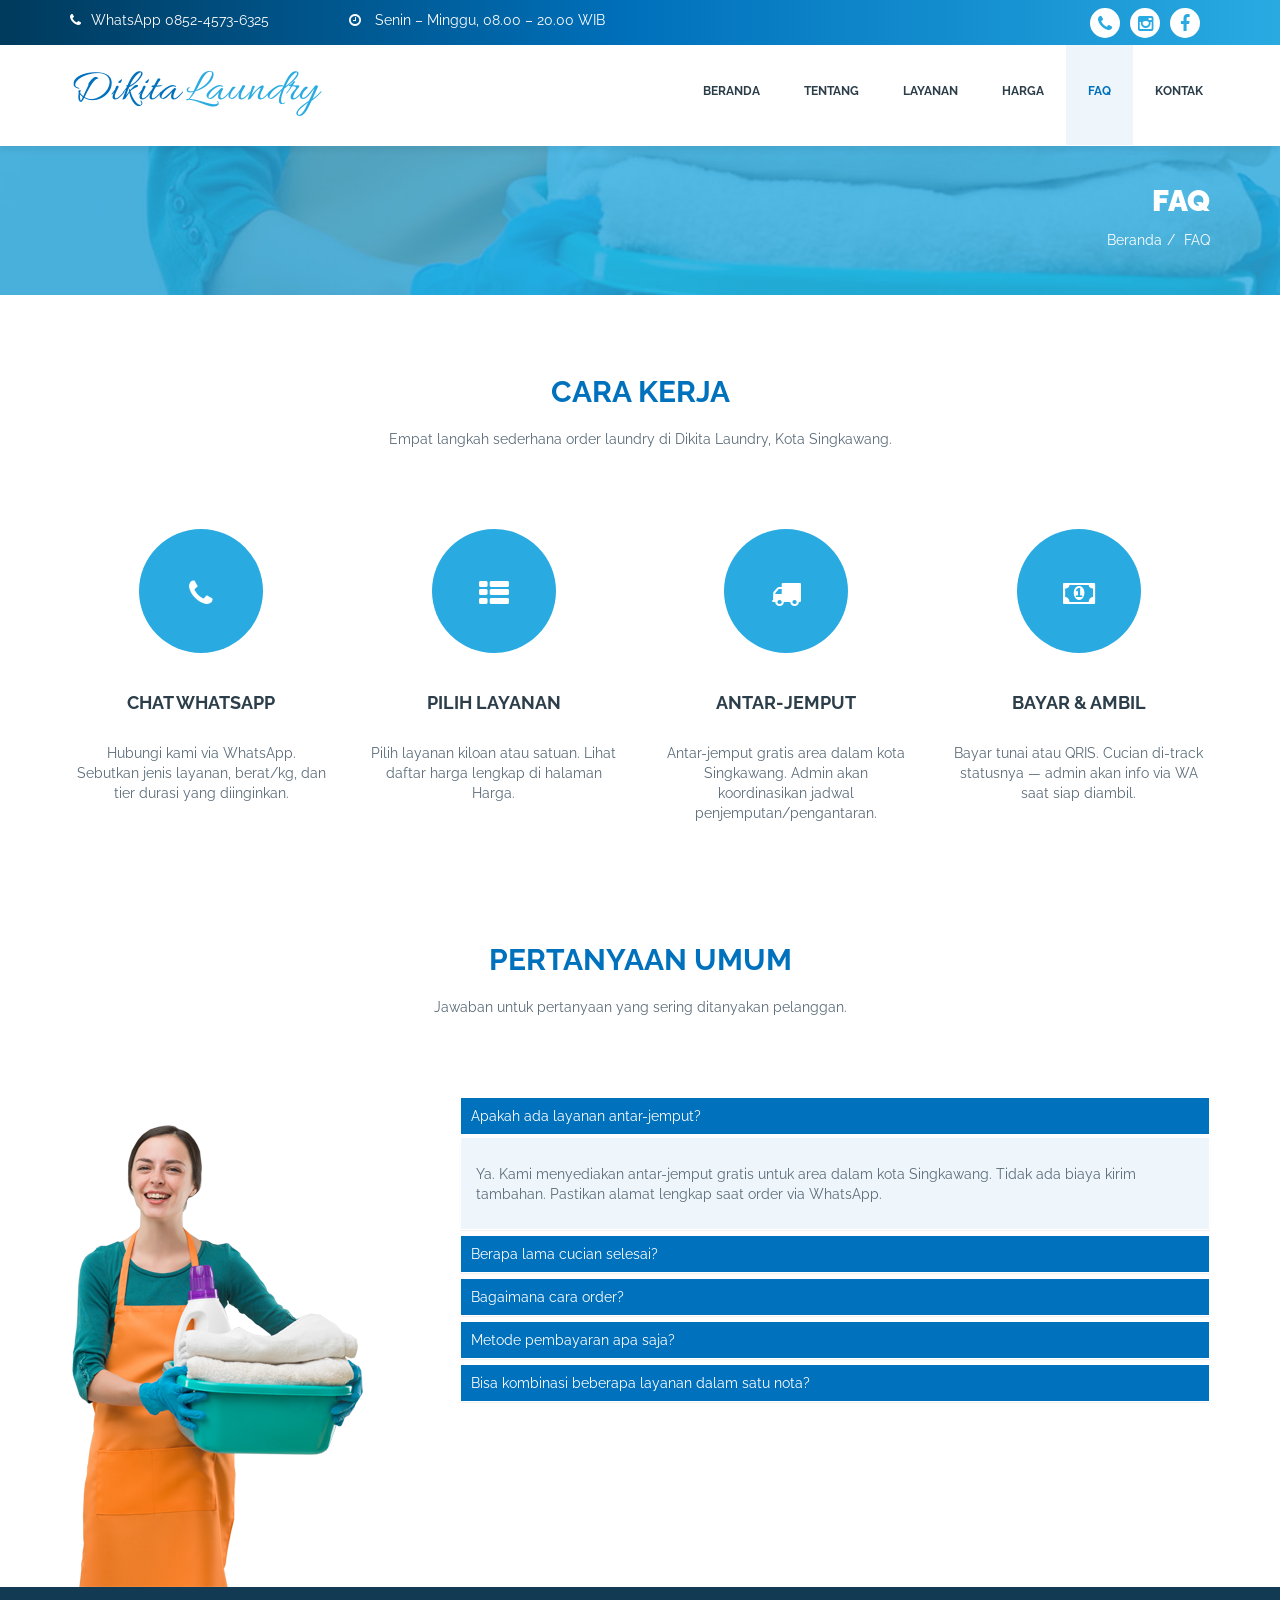
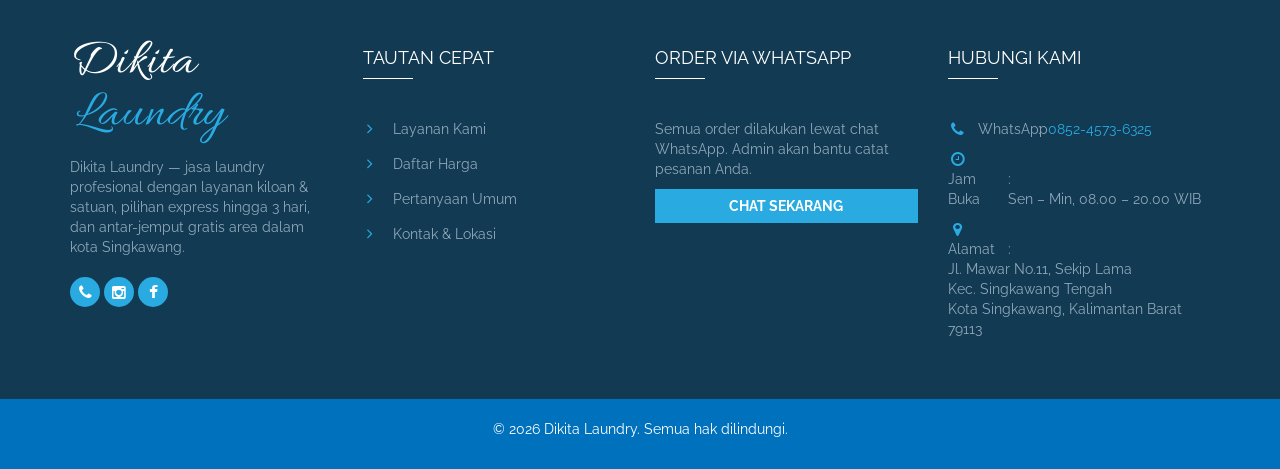
<file: faq.html>
﻿<!DOCTYPE html>
<html class="no-js" lang="id">
  <head>
    <!-- Basic Page Needs
    ================================================== -->
    <meta charset="utf-8">
    <!--[if IE]><meta http-equiv="x-ua-compatible" content="IE=9" /><![endif]-->
    <meta name="viewport" content="width=device-width, initial-scale=1">
    <title>Dikita Laundry — Jasa Laundry di Kota Singkawang</title>
    <meta name="description" content="Dikita Laundry — jasa laundry kiloan & satuan di Kota Singkawang. Express hingga 3 hari, antar-jemput gratis area dalam kota Singkawang.">
    <meta name="keywords" content="dikita laundry, jasa laundry singkawang, laundry kota singkawang, cuci kering, cuci setrika, laundry kiloan">
    <meta name="author" content="Dikita Laundry"> 
	
	<!-- ==============================================
	Favicons
	=============================================== -->
	<link rel="icon" type="image/png" href="images/logo-dikita.png">
	<link rel="apple-touch-icon" href="images/logo-dikita.png">
	
	<!-- ==============================================
	CSS
	=============================================== -->
	<link rel="stylesheet" type="text/css" href="css/bootstrap.css" />
	<link rel="stylesheet" type="text/css" href="css/font-awesome.min.css">
	
	
	
	<!-- ==============================================
	Google Fonts
	=============================================== -->
	<link rel="preconnect" href="https://fonts.googleapis.com">
	<link rel="preconnect" href="https://fonts.gstatic.com" crossorigin>
	<link href="https://fonts.googleapis.com/css2?family=Allura&family=Raleway:wght@400;700;900&display=swap" rel="stylesheet">
	
	
	<!-- Custom Stylesheet -->
	<link rel="stylesheet" type="text/css" href="css/style.css" />
	
	
    <script type="text/javascript" src="js/modernizr.min.js"></script>
	
</head>

<body>
	
	<!-- Load page -->
	<div class="animationload">
		<div class="loader"></div>
	</div>
	
	
	<!-- NAVBAR SECTION -->
	<div class="navbar navbar-main navbar-fixed-top">
		<div class="header-top">
			<div class="container">
				<div class="row">
					<div class="col-xs-12 col-sm-7 col-md-7 col-lg-7">
						<div class="info">
							<div class="info-item"><span class="fa fa-phone"></span> <a href="https://wa.me/6285245736325">WhatsApp 0852-4573-6325</a></div><div class="info-item"><span class="fa fa-clock-o"></span> Senin – Minggu, 08.00 – 20.00 WIB</div>
							
						</div>
					</div>
					<div class="col-xs-12 col-sm-5 col-md-5 col-lg-5">
						<div class="top-sosmed pull-right"><a href="https://wa.me/6285245736325" title="WhatsApp"><span class="fa fa-phone"></span></a><a href="https://www.instagram.com/dikitalaundry_?igsh=MXAwc2lxYzVpbjR1cw==" target="_blank" rel="noopener noreferrer" title="Instagram"><span class="fa fa-instagram"></span></a><a href="https://www.facebook.com/share/1ETg5X57QR/" target="_blank" rel="noopener noreferrer" title="Facebook"><span class="fa fa-facebook"></span></a></div></div></div></div>
		</div>
		<div class="container">
			<div class="navbar-header">
				<button type="button" class="navbar-toggle" data-toggle="collapse" data-target=".navbar-collapse">
				<span class="icon-bar"></span>
				<span class="icon-bar"></span>
				<span class="icon-bar"></span>
				</button>
				<a class="navbar-brand navbar-brand-text" href="index.html"><span class="brand-name">Dikita</span> <span class="brand-accent">Laundry</span></a>
				
			</div>
			<div class="navbar-collapse collapse">
								<ul class="nav navbar-nav navbar-right">
					<li><a href="index.html">Beranda</a></li>
					<li><a href="about.html">Tentang</a></li>
					<li><a href="services.html">Layanan</a></li>
					<li><a href="pricing.html">Harga</a></li>
					<li class="active"><a href="faq.html">FAQ</a></li>
					<li><a href="contact.html">Kontak</a></li>
				</ul>
</div>
		</div>
    </div>

 
	<!-- BANNER -->
	<div class="section subbanner" style="background:url('images/slide_page.jpg') no-repeat center center;   -webkit-background-size: cover; -moz-background-size: cover; -o-background-size: cover; background-size: cover">
		<div class="container">
			<div class="row">
				<div class="col-xs-12 col-sm-12 col-md-12 col-lg-12">
					<div class="caption">
						<h3>FAQ</h3><ol class="breadcrumb"><li><a href="index.html">Beranda</a></li><li class="active">FAQ</li>
						</ol>
					</div>
				</div>
			</div>
		</div>
		
	</div>
	
	
	<!-- ABOUT SECTION -->
	<div id="services" class="section services">
		<div class="container">
			<!--  -->
			<div class="row">
				<div class="col-sm-12 col-md-12">
					<div class="page-title">
						<h2 class="lead">CARA KERJA</h2><p class="sublead">Empat langkah sederhana order laundry di Dikita Laundry, Kota Singkawang.</p>
					</div>
				</div>
			</div>
			
			
			<div class="row">
			
				<div class="col-xs-12 col-sm-6 col-md-3 col-lg-3">
					<div class="faq-item">
						<div class="icon">
							<div class="fa fa-phone"></div>
						</div>
						<div class="ket">
							<h4>CHAT WHATSAPP</h4><p>Hubungi kami via WhatsApp. Sebutkan jenis layanan, berat/kg, dan tier durasi yang diinginkan.</p>
						</div>
					</div>
				</div>
				<div class="col-xs-12 col-sm-6 col-md-3 col-lg-3">
					<div class="faq-item">
						<div class="icon">
							<div class="fa fa-th-list"></div>
						</div>
						<div class="ket">
							<h4>PILIH LAYANAN</h4><p>Pilih layanan kiloan atau satuan. Lihat daftar harga lengkap di halaman Harga.</p>
						</div>
					</div>
				</div>
				<div class="col-xs-12 col-sm-6 col-md-3 col-lg-3">
					<div class="faq-item">
						<div class="icon">
							<div class="fa fa-truck"></div>
						</div>
						<div class="ket">
							<h4>ANTAR-JEMPUT</h4><p>Antar-jemput gratis area dalam kota Singkawang. Admin akan koordinasikan jadwal penjemputan/pengantaran.</p>
						</div>
					</div>
				</div>
				<div class="col-xs-12 col-sm-6 col-md-3 col-lg-3">
					<div class="faq-item">
						<div class="icon">
							<div class="fa fa-money"></div>
						</div>
						<div class="ket">
							<h4>BAYAR & AMBIL</h4><p>Bayar tunai atau QRIS. Cucian di-track statusnya — admin akan info via WA saat siap diambil.</p>
						</div>
					</div>
				</div>
				
			</div>
			
			
			<!--  -->
			<div class="row">
				<div class="col-sm-12 col-md-12">
					<div class="page-title">
						<h2 class="lead">PERTANYAAN UMUM</h2><p class="sublead">Jawaban untuk pertanyaan yang sering ditanyakan pelanggan.</p>
					</div>
				</div>
			</div>
			
			
			<div class="row">
			
				<div class="col-sm-12 col-md-4">
					<div class="faq-item-image">
						<img src="images/service_img_home.png" alt="" />
					</div>
				</div>
				<div class="col-sm-12 col-md-8">
					
	<!-- FAQ ACCORDION -->
	<div class="panel-group panel-faq" id="accordion" role="tablist" aria-multiselectable="true">
	  <div class="panel panel-default">
		<div class="panel-heading active" role="tab" id="heading1">
		  <h4 class="panel-title">
			<a role="button" data-toggle="collapse" data-parent="#accordion" href="#collapse1" aria-expanded="true" aria-controls="collapse1">
			  Apakah ada layanan antar-jemput?
			</a>
		  </h4>
		</div>
		<div id="collapse1" class="panel-collapse collapse in" role="tabpanel" aria-labelledby="heading1">
		  <div class="panel-body">
			<p>Ya. Kami menyediakan antar-jemput <strong>gratis</strong> untuk area dalam kota Singkawang. Tidak ada biaya kirim tambahan. Pastikan alamat lengkap saat order via WhatsApp.</p>
		  </div>
		</div>
	  </div>
	  <div class="panel panel-default">
		<div class="panel-heading" role="tab" id="heading2">
		  <h4 class="panel-title">
			<a class="collapsed" role="button" data-toggle="collapse" data-parent="#accordion" href="#collapse2" aria-expanded="false" aria-controls="collapse2">
			  Berapa lama cucian selesai?
			</a>
		  </h4>
		</div>
		<div id="collapse2" class="panel-collapse collapse" role="tabpanel" aria-labelledby="heading2">
		  <div class="panel-body">
			<p>Tergantung layanan dan tier durasi yang dipilih: Express (±4 jam), 1 Hari, 2 Hari, atau 3 Hari untuk kiloan. Cuci Bersih ±1–2 jam. Layanan satuan (bed cover, gorden, karpet, dll.) 5–10 hari sesuai jenis item.</p>
		  </div>
		</div>
	  </div>
	  <div class="panel panel-default">
		<div class="panel-heading" role="tab" id="heading3">
		  <h4 class="panel-title">
			<a class="collapsed" role="button" data-toggle="collapse" data-parent="#accordion" href="#collapse3" aria-expanded="false" aria-controls="collapse3">
			  Bagaimana cara order?
			</a>
		  </h4>
		</div>
		<div id="collapse3" class="panel-collapse collapse" role="tabpanel" aria-labelledby="heading3">
		  <div class="panel-body">
			<p>Order dilakukan via <strong>WhatsApp</strong> — chat admin, sebutkan jenis layanan, berat/kg atau jumlah item, dan tier durasi. Admin akan konfirmasi total harga dan estimasi selesai. Tidak ada form order online di website.</p>
		  </div>
		</div>
	  </div>
	  <div class="panel panel-default">
		<div class="panel-heading" role="tab" id="heading4">
		  <h4 class="panel-title">
			<a class="collapsed" role="button" data-toggle="collapse" data-parent="#accordion" href="#collapse4" aria-expanded="false" aria-controls="collapse4">
			  Metode pembayaran apa saja?
			</a>
		  </h4>
		</div>
		<div id="collapse4" class="panel-collapse collapse" role="tabpanel" aria-labelledby="heading4">
		  <div class="panel-body">
			<p>Kami menerima pembayaran <strong>Tunai</strong> dan <strong>QRIS</strong>. Bisa lunas di muka, lunas saat ambil, atau DP (bayar sebagian dulu) — sesuai kesepakatan dengan admin.</p>
		  </div>
		</div>
	  </div>
	  <div class="panel panel-default">
		<div class="panel-heading" role="tab" id="heading5">
		  <h4 class="panel-title">
			<a class="collapsed" role="button" data-toggle="collapse" data-parent="#accordion" href="#collapse5" aria-expanded="false" aria-controls="collapse5">
			  Bisa kombinasi beberapa layanan dalam satu nota?
			</a>
		  </h4>
		</div>
		<div id="collapse5" class="panel-collapse collapse" role="tabpanel" aria-labelledby="heading5">
		  <div class="panel-body">
			<p>Bisa. Satu nota bisa berisi kombinasi bebas — misalnya 3 kg Cuci Kering Express + 2 kg Cuci Setrika 2 Hari + 1 BedCover. Tiap item punya estimasi selesai sendiri sesuai tier durasinya.</p>
		  </div>
		</div>
	  </div>
	</div>

			</div>
			</div>
			</div>

				</div>
				
			</div>
			
			
		</div>
	</div>
	
	
	<!-- FOOTER SECTION -->
	<div class="footer">
	
		<div class="f-desc">
			<div class="container">
				<div class="row">
					<div class="col-xs-12 col-sm-6 col-md-3 col-lg-3">
						<div class="footer-item">
							<div class="footer-logo">
								<a href="index.html" class="footer-brand-text"><span class="brand-name">Dikita</span> <span class="brand-accent">Laundry</span></a>
							</div>
							<p>Dikita Laundry — jasa laundry profesional dengan layanan kiloan & satuan, pilihan express hingga 3 hari, dan antar-jemput gratis area dalam kota Singkawang.</p>
							<div class="footer-sosmed">
								<a href="https://wa.me/6285245736325" title="WhatsApp">
									<div class="item"><i class="fa fa-phone"></i></div>
								</a>
								<a href="https://www.instagram.com/dikitalaundry_?igsh=MXAwc2lxYzVpbjR1cw==" target="_blank" rel="noopener noreferrer" title="Instagram">
									<div class="item"><i class="fa fa-instagram"></i></div>
								
								</a>
								<a href="https://www.facebook.com/share/1ETg5X57QR/" target="_blank" rel="noopener noreferrer" title="Facebook">
									<div class="item"><i class="fa fa-facebook"></i></div>
								</a>
							</div>
						</div>
					</div>
					<div class="col-xs-12 col-sm-6 col-md-3 col-lg-3">
						<div class="footer-item">
							<div class="footer-title">
								<h4>TAUTAN CEPAT</h4>
							</div>
							<div class="footer-blog-item">
								<div class="footer-blog-lead"><a href="services.html">Layanan Kami</a></div>
							</div>
							<div class="footer-blog-item">
								<div class="footer-blog-lead"><a href="pricing.html">Daftar Harga</a></div>
							</div>
							<div class="footer-blog-item">
								<div class="footer-blog-lead"><a href="faq.html">Pertanyaan Umum</a></div>
							</div>
							<div class="footer-blog-item">
								<div class="footer-blog-lead"><a href="contact.html">Kontak & Lokasi</a></div>
							</div>
							
						</div>
					</div>
					<div class="col-xs-12 col-sm-6 col-md-3 col-lg-3">
						<div class="footer-item">
							<div class="footer-title">
								<h4>ORDER VIA WHATSAPP</h4>
							</div>
							<p>Semua order dilakukan lewat chat WhatsApp. Admin akan bantu catat pesanan Anda.</p>
							<div class="footer-form">
								<a href="https://wa.me/6285245736325?text=Halo%20Dikita%20Laundry%2C%20saya%20ingin%20order%20laundry." class="btn btn-default btn-block">CHAT SEKARANG</a>
							</div>
							
						</div>
					</div>
					<div class="col-xs-12 col-sm-6 col-md-3 col-lg-3">
						<div class="footer-item">
							<div class="footer-title">
								<h4>HUBUNGI KAMI</h4>
							</div>
							<div class="footer-getintouch">
								<div class="footer-getintouch-item">
									<div class="icon"><b class="fa fa-phone"></b></div>
									<div class="desc">
										<div class="desc-1">WhatsApp</div>
										<div class="desc-2">:</div>
										<div class="desc-3"><a href="https://wa.me/6285245736325">0852-4573-6325</a></div>
									</div>
								</div>
								<div class="footer-getintouch-item">
									<div class="icon"><b class="fa fa-clock-o"></b></div>
									<div class="desc">
										<div class="desc-1">Jam Buka</div>
										<div class="desc-2">:</div>
										<div class="desc-3">Sen – Min, 08.00 – 20.00 WIB</div>
									</div>
								</div>
								<div class="footer-getintouch-item">
									<div class="icon"><b class="fa fa-map-marker"></b></div>
									<div class="desc">
										<div class="desc-1">Alamat</div>
										<div class="desc-2">:</div>
										<div class="desc-3">Jl. Mawar No.11, Sekip Lama<br />Kec. Singkawang Tengah<br />Kota Singkawang, Kalimantan Barat 79113</div>
									</div>
								</div>
							</div>
						</div>
						
					</div>
					
				</div>
			</div>
				
		</div>
		
		<div class="fcopy">
			<div class="container">
				<div class="row">
					<div class="col-xs-12 col-sm-12 col-md-12 col-lg-12">
						<p class="ftex">&copy; 2026 Dikita Laundry. Semua hak dilindungi.</p>
					</div>
				</div>
			</div>
		</div>
		
	</div>
	
	
	
	
	<script
	
	
	
	
	<script type="text/javascript" src="js/jquery.min.js"></script>
	<script type="text/javascript" src="js/bootstrap.min.js"></script>
	<script type="text/javascript" src="js/bootstrap-hover-dropdown.min.js"></script>
	
	<script type="text/javascript" src="js/script.js"></script>

	
	
</body>
</html>
</file>
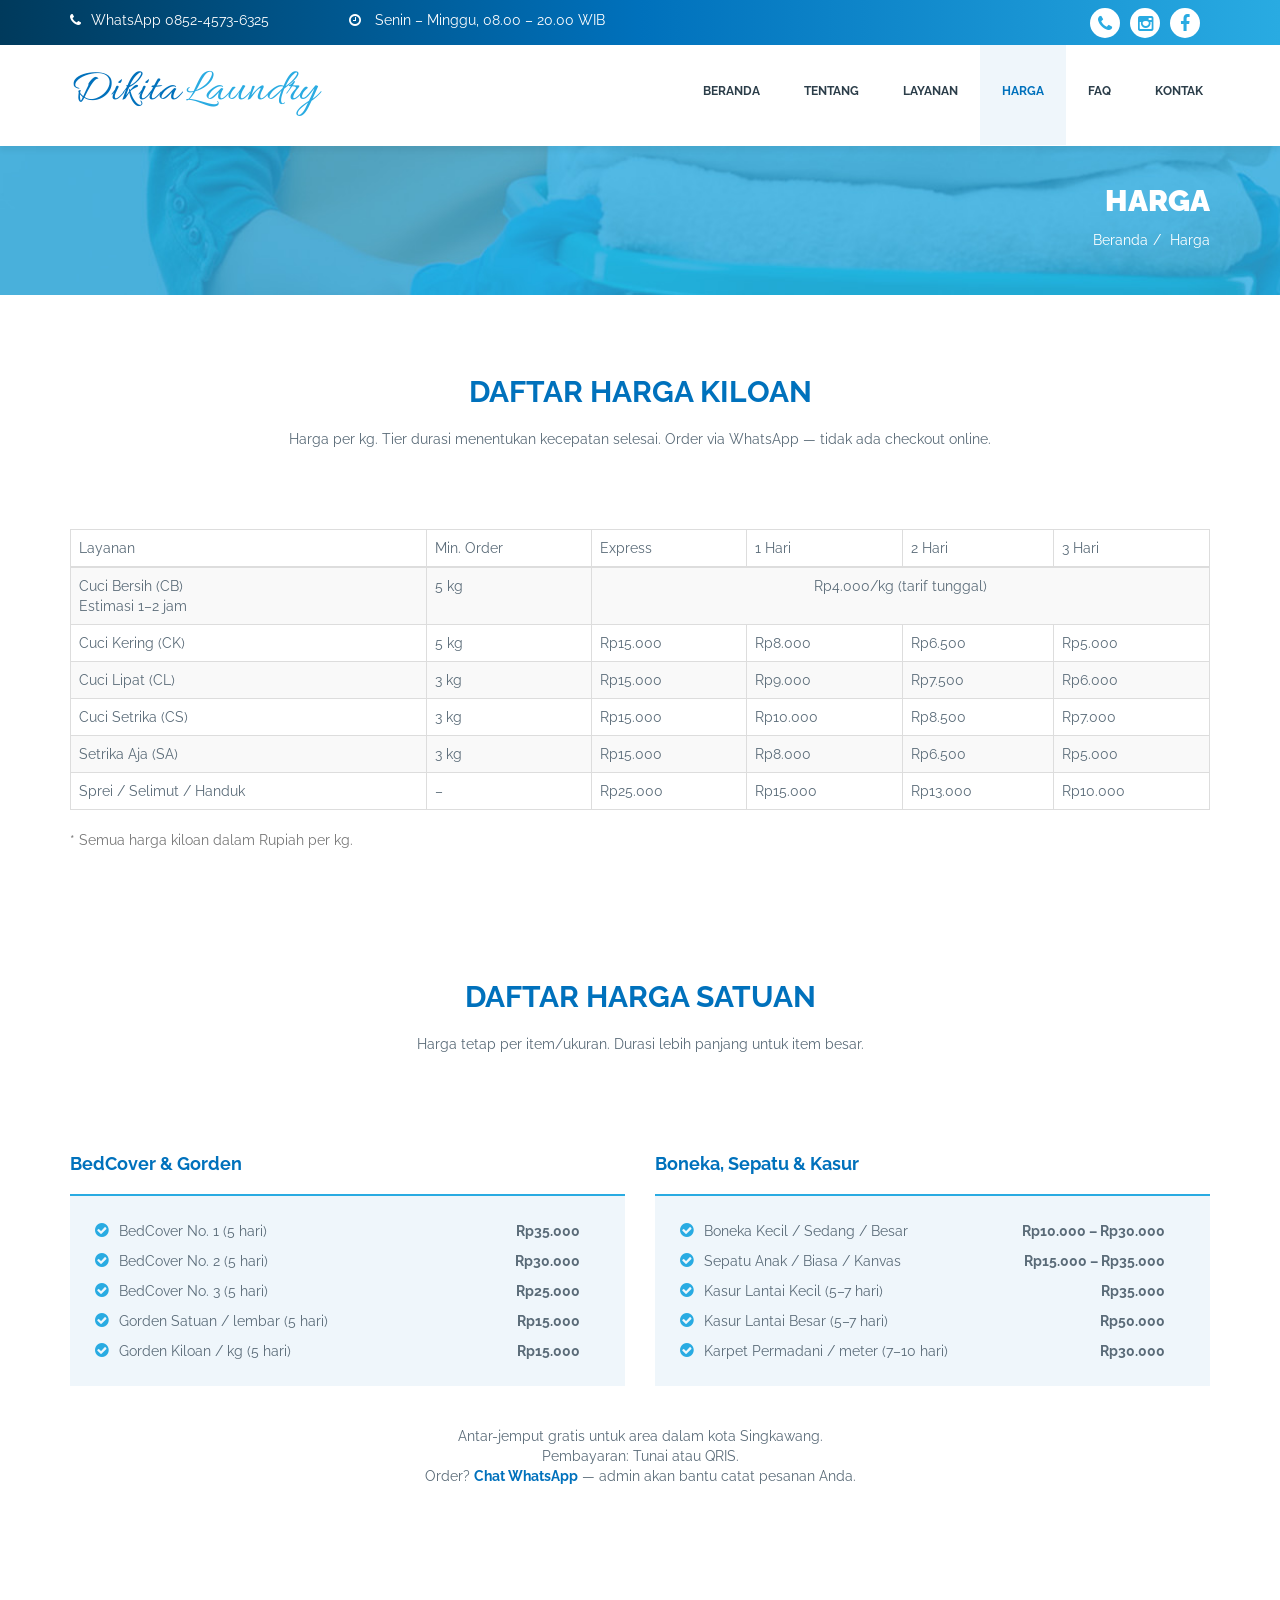
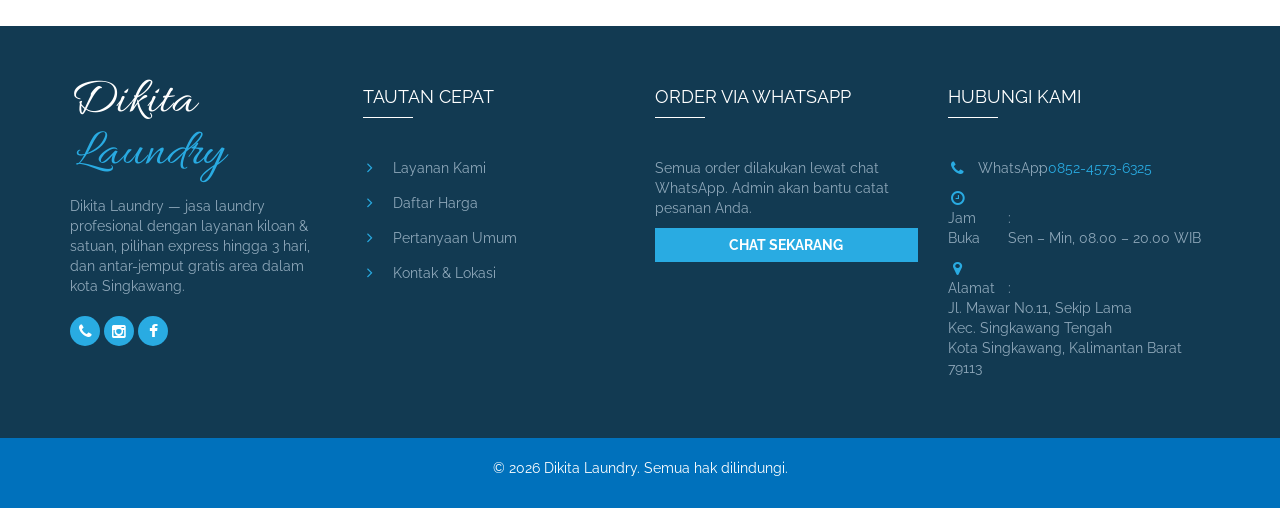
<file: pricing.html>
﻿<!DOCTYPE html>
<html class="no-js" lang="id">
  <head>
    <!-- Basic Page Needs
    ================================================== -->
    <meta charset="utf-8">
    <!--[if IE]><meta http-equiv="x-ua-compatible" content="IE=9" /><![endif]-->
    <meta name="viewport" content="width=device-width, initial-scale=1">
    <title>Dikita Laundry — Jasa Laundry di Kota Singkawang</title>
    <meta name="description" content="Dikita Laundry — jasa laundry kiloan & satuan di Kota Singkawang. Express hingga 3 hari, antar-jemput gratis area dalam kota Singkawang.">
    <meta name="keywords" content="dikita laundry, jasa laundry singkawang, laundry kota singkawang, cuci kering, cuci setrika, laundry kiloan">
    <meta name="author" content="Dikita Laundry"> 
	
	<!-- ==============================================
	Favicons
	=============================================== -->
	<link rel="icon" type="image/png" href="images/logo-dikita.png">
	<link rel="apple-touch-icon" href="images/logo-dikita.png">
	
	<!-- ==============================================
	CSS
	=============================================== -->
	<link rel="stylesheet" type="text/css" href="css/bootstrap.css" />
	<link rel="stylesheet" type="text/css" href="css/font-awesome.min.css">
	
	
	
	<!-- ==============================================
	Google Fonts
	=============================================== -->
	<link rel="preconnect" href="https://fonts.googleapis.com">
	<link rel="preconnect" href="https://fonts.gstatic.com" crossorigin>
	<link href="https://fonts.googleapis.com/css2?family=Allura&family=Raleway:wght@400;700;900&display=swap" rel="stylesheet">
	
	
	<!-- Custom Stylesheet -->
	<link rel="stylesheet" type="text/css" href="css/style.css" />
	
	
    <script type="text/javascript" src="js/modernizr.min.js"></script>
	
</head>

<body>
	
	<!-- Load page -->
	<div class="animationload">
		<div class="loader"></div>
	</div>
	
	
	<!-- NAVBAR SECTION -->
	<div class="navbar navbar-main navbar-fixed-top">
		<div class="header-top">
			<div class="container">
				<div class="row">
					<div class="col-xs-12 col-sm-7 col-md-7 col-lg-7">
						<div class="info">
							<div class="info-item"><span class="fa fa-phone"></span> <a href="https://wa.me/6285245736325">WhatsApp 0852-4573-6325</a></div><div class="info-item"><span class="fa fa-clock-o"></span> Senin – Minggu, 08.00 – 20.00 WIB</div>
							
						</div>
					</div>
					<div class="col-xs-12 col-sm-5 col-md-5 col-lg-5">
						<div class="top-sosmed pull-right"><a href="https://wa.me/6285245736325" title="WhatsApp"><span class="fa fa-phone"></span></a><a href="https://www.instagram.com/dikitalaundry_?igsh=MXAwc2lxYzVpbjR1cw==" target="_blank" rel="noopener noreferrer" title="Instagram"><span class="fa fa-instagram"></span></a><a href="https://www.facebook.com/share/1ETg5X57QR/" target="_blank" rel="noopener noreferrer" title="Facebook"><span class="fa fa-facebook"></span></a></div></div></div></div>
		</div>
		<div class="container">
			<div class="navbar-header">
				<button type="button" class="navbar-toggle" data-toggle="collapse" data-target=".navbar-collapse">
				<span class="icon-bar"></span>
				<span class="icon-bar"></span>
				<span class="icon-bar"></span>
				</button>
				<a class="navbar-brand navbar-brand-text" href="index.html"><span class="brand-name">Dikita</span> <span class="brand-accent">Laundry</span></a>
				
			</div>
			<div class="navbar-collapse collapse">
								<ul class="nav navbar-nav navbar-right">
					<li><a href="index.html">Beranda</a></li>
					<li><a href="about.html">Tentang</a></li>
					<li><a href="services.html">Layanan</a></li>
					<li class="active"><a href="pricing.html">Harga</a></li>
					<li><a href="faq.html">FAQ</a></li>
					<li><a href="contact.html">Kontak</a></li>
				</ul>
</div>
		</div>
    </div>

 
	<!-- BANNER -->
	<div class="section subbanner" style="background:url('images/slide_page.jpg') no-repeat center center;   -webkit-background-size: cover; -moz-background-size: cover; -o-background-size: cover; background-size: cover">
		<div class="container">
			<div class="row">
				<div class="col-xs-12 col-sm-12 col-md-12 col-lg-12">
					<div class="caption">
						<h3>HARGA</h3>
						<ol class="breadcrumb">
						  <li><a href="index.html">Beranda</a></li><li class="active">Harga</li>
						</ol>
					</div>
				</div>
			</div>
		</div>
		
	</div>
	
	

	<!-- DAFTAR HARGA -->
	<div id="services" class="section services">
		<div class="container">
			<div class="row">
				<div class="col-sm-12 col-md-12">
					<div class="page-title">
						<h2 class="lead">DAFTAR HARGA KILOAN</h2>
						<p class="sublead">Harga per kg. Tier durasi menentukan kecepatan selesai. Order via WhatsApp — tidak ada checkout online.</p>
					</div>
				</div>
			</div>

			<div class="row">
				<div class="col-sm-12 col-md-12">
					<div class="table-responsive">
						<table class="table table-bordered table-striped">
							<thead>
								<tr>
									<th>Layanan</th>
									<th>Min. Order</th>
									<th>Express</th>
									<th>1 Hari</th>
									<th>2 Hari</th>
									<th>3 Hari</th>
								</tr>
							</thead>
							<tbody>
								<tr>
									<td><strong>Cuci Bersih (CB)</strong><br><small>Estimasi 1–2 jam</small></td>
									<td>5 kg</td>
									<td colspan="4" class="text-center">Rp4.000/kg (tarif tunggal)</td>
								</tr>
								<tr>
									<td><strong>Cuci Kering (CK)</strong></td>
									<td>5 kg</td>
									<td>Rp15.000</td>
									<td>Rp8.000</td>
									<td>Rp6.500</td>
									<td>Rp5.000</td>
								</tr>
								<tr>
									<td><strong>Cuci Lipat (CL)</strong></td>
									<td>3 kg</td>
									<td>Rp15.000</td>
									<td>Rp9.000</td>
									<td>Rp7.500</td>
									<td>Rp6.000</td>
								</tr>
								<tr>
									<td><strong>Cuci Setrika (CS)</strong></td>
									<td>3 kg</td>
									<td>Rp15.000</td>
									<td>Rp10.000</td>
									<td>Rp8.500</td>
									<td>Rp7.000</td>
								</tr>
								<tr>
									<td><strong>Setrika Aja (SA)</strong></td>
									<td>3 kg</td>
									<td>Rp15.000</td>
									<td>Rp8.000</td>
									<td>Rp6.500</td>
									<td>Rp5.000</td>
								</tr>
								<tr>
									<td><strong>Sprei / Selimut / Handuk</strong></td>
									<td>–</td>
									<td>Rp25.000</td>
									<td>Rp15.000</td>
									<td>Rp13.000</td>
									<td>Rp10.000</td>
								</tr>
							</tbody>
						</table>
					</div>
					<p class="text-muted"><small>* Semua harga kiloan dalam Rupiah per kg.</small></p>
				</div>
			</div>

			<div class="row" style="margin-top:40px;">
				<div class="col-sm-12 col-md-12">
					<div class="page-title">
						<h2 class="lead">DAFTAR HARGA SATUAN</h2>
						<p class="sublead">Harga tetap per item/ukuran. Durasi lebih panjang untuk item besar.</p>
					</div>
				</div>
			</div>

			<div class="row">
				<div class="col-sm-12 col-md-6">
					<div class="price-detail">
						<div class="price-detail-heading">BedCover &amp; Gorden</div>
						<div class="price-detail-body">
							<div class="item"><div class="item-name"><i class="fa fa-check-circle"></i>BedCover No. 1 (5 hari)</div><div class="item-price">Rp35.000</div></div>
							<div class="item"><div class="item-name"><i class="fa fa-check-circle"></i>BedCover No. 2 (5 hari)</div><div class="item-price">Rp30.000</div></div>
							<div class="item"><div class="item-name"><i class="fa fa-check-circle"></i>BedCover No. 3 (5 hari)</div><div class="item-price">Rp25.000</div></div>
							<div class="item"><div class="item-name"><i class="fa fa-check-circle"></i>Gorden Satuan / lembar (5 hari)</div><div class="item-price">Rp15.000</div></div>
							<div class="item"><div class="item-name"><i class="fa fa-check-circle"></i>Gorden Kiloan / kg (5 hari)</div><div class="item-price">Rp15.000</div></div>
						</div>
					</div>
				</div>
				<div class="col-sm-12 col-md-6">
					<div class="price-detail">
						<div class="price-detail-heading">Boneka, Sepatu &amp; Kasur</div>
						<div class="price-detail-body">
							<div class="item"><div class="item-name"><i class="fa fa-check-circle"></i>Boneka Kecil / Sedang / Besar</div><div class="item-price">Rp10.000 – Rp30.000</div></div>
							<div class="item"><div class="item-name"><i class="fa fa-check-circle"></i>Sepatu Anak / Biasa / Kanvas</div><div class="item-price">Rp15.000 – Rp35.000</div></div>
							<div class="item"><div class="item-name"><i class="fa fa-check-circle"></i>Kasur Lantai Kecil (5–7 hari)</div><div class="item-price">Rp35.000</div></div>
							<div class="item"><div class="item-name"><i class="fa fa-check-circle"></i>Kasur Lantai Besar (5–7 hari)</div><div class="item-price">Rp50.000</div></div>
							<div class="item"><div class="item-name"><i class="fa fa-check-circle"></i>Karpet Permadani / meter (7–10 hari)</div><div class="item-price">Rp30.000</div></div>
						</div>
					</div>
				</div>
				<div class="col-sm-12 col-md-12">
					<p class="more-info-price">
						Antar-jemput <strong>gratis</strong> untuk area dalam kota Singkawang.<br>
						Pembayaran: <strong>Tunai</strong> atau <strong>QRIS</strong>.<br>
						Order? <a href="https://wa.me/6285245736325?text=Halo%20Dikita%20Laundry%2C%20saya%20ingin%20order%20laundry.">Chat WhatsApp</a> — admin akan bantu catat pesanan Anda.
					</p>
				</div>
			</div>
		</div>
	</div>

	<!-- FOOTER SECTION -->
	<div class="footer">
	
		<div class="f-desc">
			<div class="container">
				<div class="row">
					<div class="col-xs-12 col-sm-6 col-md-3 col-lg-3">
						<div class="footer-item">
							<div class="footer-logo">
								<a href="index.html" class="footer-brand-text"><span class="brand-name">Dikita</span> <span class="brand-accent">Laundry</span></a>
							</div>
							<p>Dikita Laundry — jasa laundry profesional dengan layanan kiloan & satuan, pilihan express hingga 3 hari, dan antar-jemput gratis area dalam kota Singkawang.</p>
							<div class="footer-sosmed">
								<a href="https://wa.me/6285245736325" title="WhatsApp">
									<div class="item"><i class="fa fa-phone"></i></div>
								</a>
								<a href="https://www.instagram.com/dikitalaundry_?igsh=MXAwc2lxYzVpbjR1cw==" target="_blank" rel="noopener noreferrer" title="Instagram">
									<div class="item"><i class="fa fa-instagram"></i></div>
								</a>
								<a href="https://www.facebook.com/share/1ETg5X57QR/" target="_blank" rel="noopener noreferrer" title="Facebook">
									<div class="item"><i class="fa fa-facebook"></i></div>
								</a>
							</div>
						</div>
					</div>
					<div class="col-xs-12 col-sm-6 col-md-3 col-lg-3">
						<div class="footer-item">
							<div class="footer-title">
								<h4>TAUTAN CEPAT</h4>
							</div>
							<div class="footer-blog-item">
								<div class="footer-blog-lead"><a href="services.html">Layanan Kami</a></div>
							</div>
							<div class="footer-blog-item">
								<div class="footer-blog-lead"><a href="pricing.html">Daftar Harga</a></div>
							</div>
							<div class="footer-blog-item">
								<div class="footer-blog-lead"><a href="faq.html">Pertanyaan Umum</a></div>
							</div>
							<div class="footer-blog-item">
								<div class="footer-blog-lead"><a href="contact.html">Kontak & Lokasi</a></div>
							</div>
							
						</div>
					</div>
					<div class="col-xs-12 col-sm-6 col-md-3 col-lg-3">
						<div class="footer-item">
							<div class="footer-title">
								<h4>ORDER VIA WHATSAPP</h4>
							</div>
							<p>Semua order dilakukan lewat chat WhatsApp. Admin akan bantu catat pesanan Anda.</p>
							<div class="footer-form">
								<a href="https://wa.me/6285245736325?text=Halo%20Dikita%20Laundry%2C%20saya%20ingin%20order%20laundry." class="btn btn-default btn-block">CHAT SEKARANG</a>
							</div>
							
						</div>
					</div>
					<div class="col-xs-12 col-sm-6 col-md-3 col-lg-3">
						<div class="footer-item">
							<div class="footer-title">
								<h4>HUBUNGI KAMI</h4>
							</div>
							<div class="footer-getintouch">
								<div class="footer-getintouch-item">
									<div class="icon"><b class="fa fa-phone"></b></div>
									<div class="desc">
										<div class="desc-1">WhatsApp</div>
										<div class="desc-2">:</div>
										<div class="desc-3"><a href="https://wa.me/6285245736325">0852-4573-6325</a></div>
									</div>
								</div>
								<div class="footer-getintouch-item">
									<div class="icon"><b class="fa fa-clock-o"></b></div>
									<div class="desc">
										<div class="desc-1">Jam Buka</div>
										<div class="desc-2">:</div>
										<div class="desc-3">Sen – Min, 08.00 – 20.00 WIB</div>
									</div>
								</div>
								<div class="footer-getintouch-item">
									<div class="icon"><b class="fa fa-map-marker"></b></div>
									<div class="desc">
										<div class="desc-1">Alamat</div>
										<div class="desc-2">:</div>
										<div class="desc-3">Jl. Mawar No.11, Sekip Lama<br />Kec. Singkawang Tengah<br />Kota Singkawang, Kalimantan Barat 79113</div>
									</div>
								</div>
							</div>
						</div>
						
					</div>
					
				</div>
			</div>
				
		</div>
		
		<div class="fcopy">
			<div class="container">
				<div class="row">
					<div class="col-xs-12 col-sm-12 col-md-12 col-lg-12">
						<p class="ftex">&copy; 2026 Dikita Laundry. Semua hak dilindungi.</p>
					</div>
				</div>
			</div>
		</div>
		
	</div>
	
	
	
	
	<script
	
	
	
	
	<script type="text/javascript" src="js/jquery.min.js"></script>
	<script type="text/javascript" src="js/bootstrap.min.js"></script>
	<script type="text/javascript" src="js/bootstrap-hover-dropdown.min.js"></script>
	
	<script type="text/javascript" src="js/script.js"></script>

	
	<script>
	
	
    </script>
	
</body>
</html>
</file>
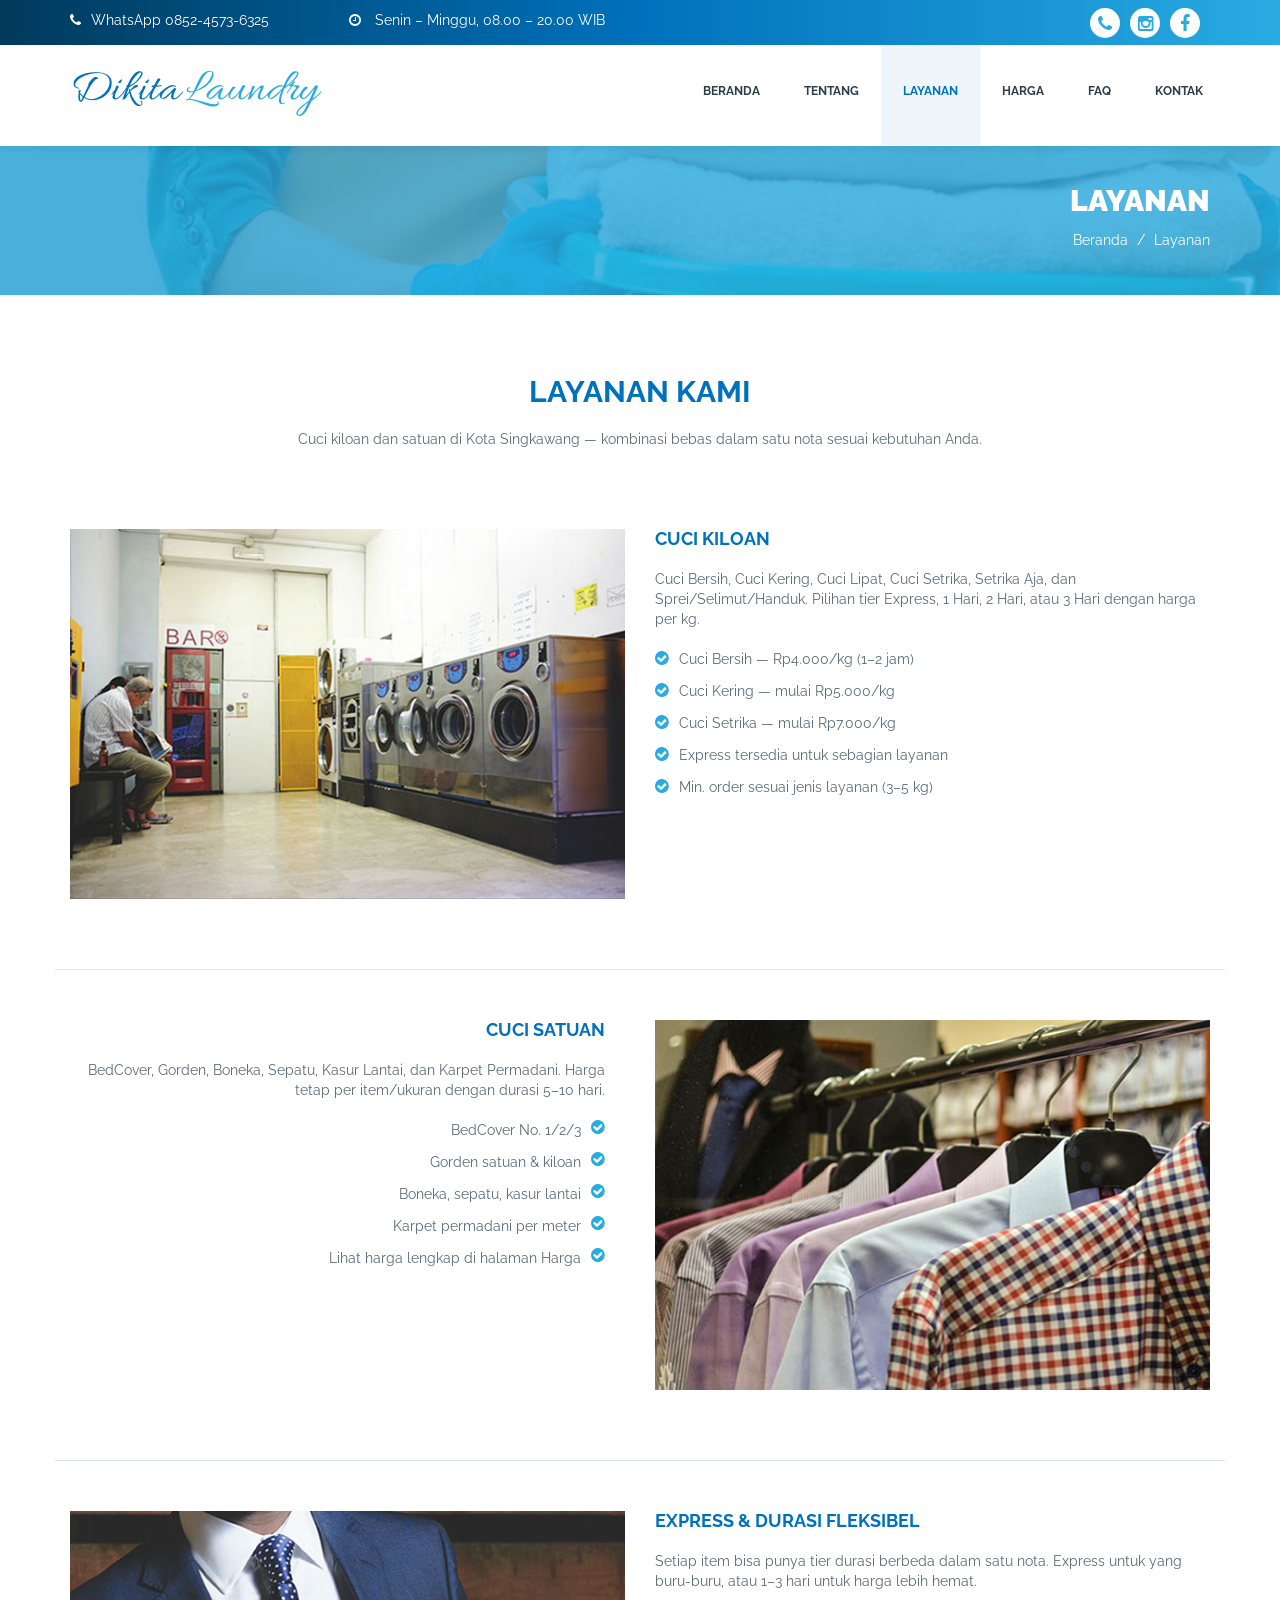
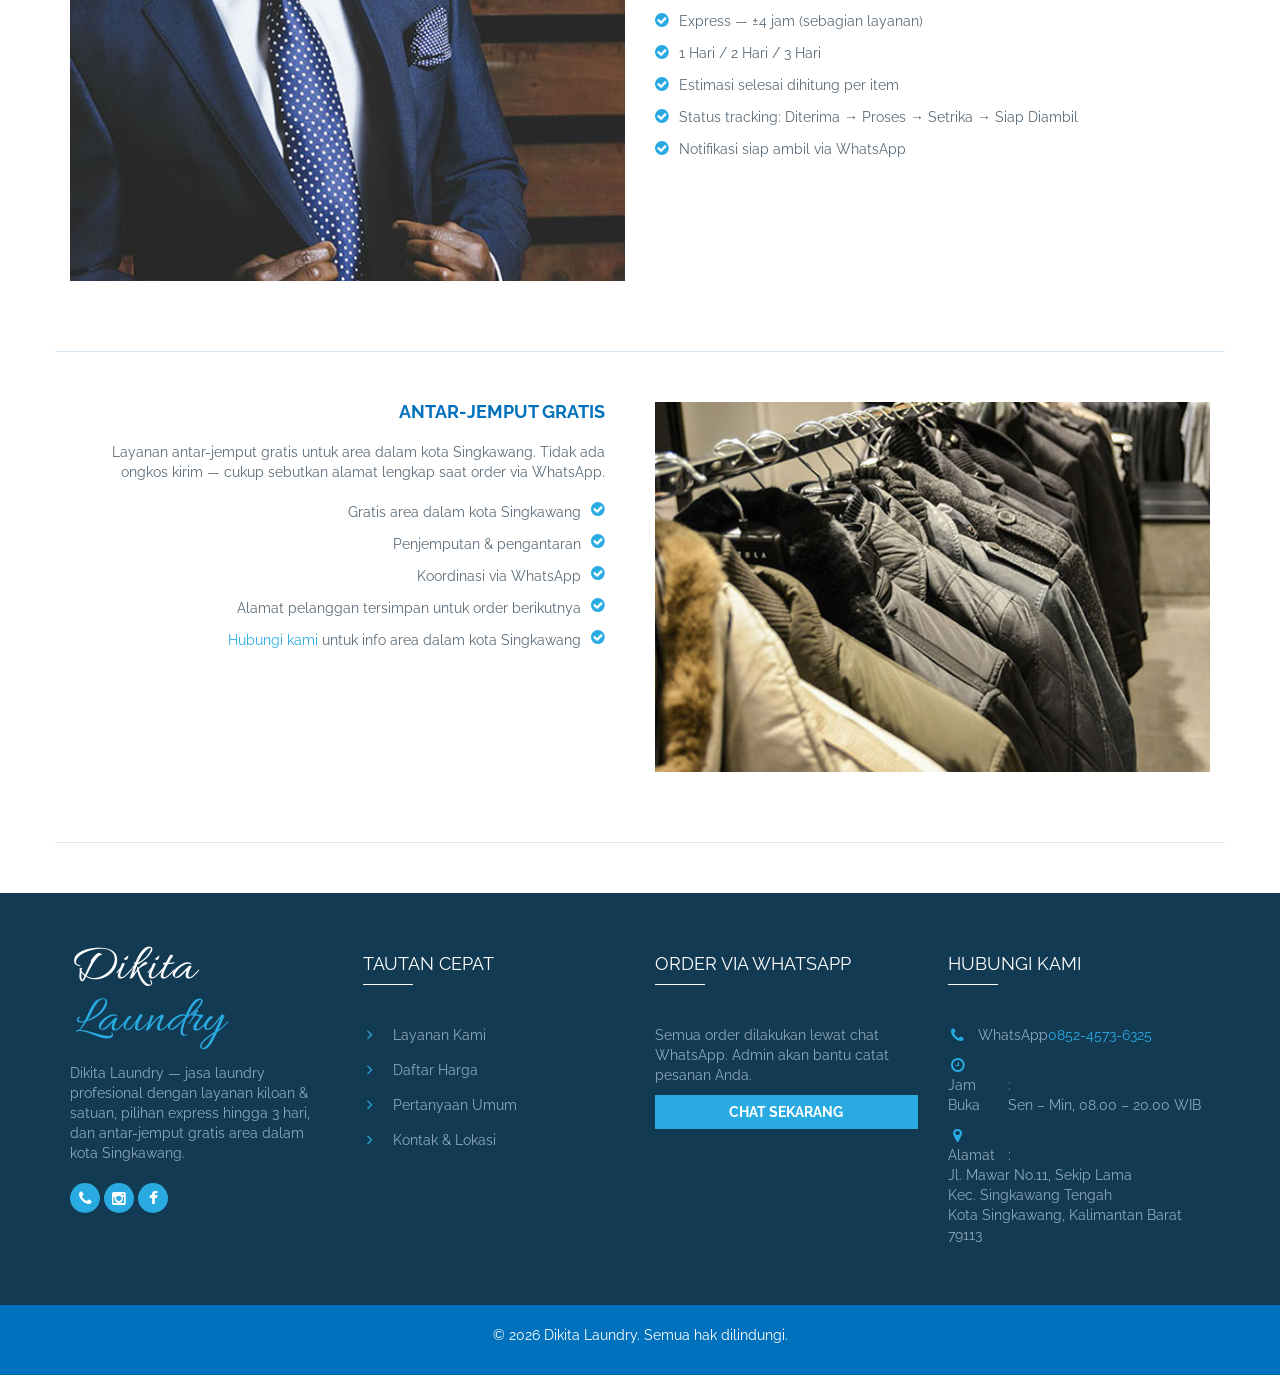
<file: services.html>
﻿<!DOCTYPE html>
<html class="no-js" lang="id">
  <head>
    <!-- Basic Page Needs
    ================================================== -->
    <meta charset="utf-8">
    <!--[if IE]><meta http-equiv="x-ua-compatible" content="IE=9" /><![endif]-->
    <meta name="viewport" content="width=device-width, initial-scale=1">
    <title>Dikita Laundry — Jasa Laundry di Kota Singkawang</title>
    <meta name="description" content="Dikita Laundry — jasa laundry kiloan & satuan di Kota Singkawang. Express hingga 3 hari, antar-jemput gratis area dalam kota Singkawang.">
    <meta name="keywords" content="dikita laundry, jasa laundry singkawang, laundry kota singkawang, cuci kering, cuci setrika, laundry kiloan">
    <meta name="author" content="Dikita Laundry"> 
	
	<!-- ==============================================
	Favicons
	=============================================== -->
	<link rel="icon" type="image/png" href="images/logo-dikita.png">
	<link rel="apple-touch-icon" href="images/logo-dikita.png">
	
	<!-- ==============================================
	CSS
	=============================================== -->
	<link rel="stylesheet" type="text/css" href="css/bootstrap.css" />
	<link rel="stylesheet" type="text/css" href="css/font-awesome.min.css">
	
	
	
	<!-- ==============================================
	Google Fonts
	=============================================== -->
	<link rel="preconnect" href="https://fonts.googleapis.com">
	<link rel="preconnect" href="https://fonts.gstatic.com" crossorigin>
	<link href="https://fonts.googleapis.com/css2?family=Allura&family=Raleway:wght@400;700;900&display=swap" rel="stylesheet">
	
	
	<!-- Custom Stylesheet -->
	<link rel="stylesheet" type="text/css" href="css/style.css" />
	
	
    <script type="text/javascript" src="js/modernizr.min.js"></script>
	
</head>

<body>
	
	<!-- Load page -->
	<div class="animationload">
		<div class="loader"></div>
	</div>
	
	
	<!-- NAVBAR SECTION -->
	<div class="navbar navbar-main navbar-fixed-top">
		<div class="header-top">
			<div class="container">
				<div class="row">
					<div class="col-xs-12 col-sm-7 col-md-7 col-lg-7">
						<div class="info">
							<div class="info-item"><span class="fa fa-phone"></span> <a href="https://wa.me/6285245736325">WhatsApp 0852-4573-6325</a></div><div class="info-item"><span class="fa fa-clock-o"></span> Senin – Minggu, 08.00 – 20.00 WIB</div>
							
						</div>
					</div>
					<div class="col-xs-12 col-sm-5 col-md-5 col-lg-5">
						<div class="top-sosmed pull-right"><a href="https://wa.me/6285245736325" title="WhatsApp"><span class="fa fa-phone"></span></a><a href="https://www.instagram.com/dikitalaundry_?igsh=MXAwc2lxYzVpbjR1cw==" target="_blank" rel="noopener noreferrer" title="Instagram"><span class="fa fa-instagram"></span></a><a href="https://www.facebook.com/share/1ETg5X57QR/" target="_blank" rel="noopener noreferrer" title="Facebook"><span class="fa fa-facebook"></span></a></div></div></div></div>
		</div>
		<div class="container">
			<div class="navbar-header">
				<button type="button" class="navbar-toggle" data-toggle="collapse" data-target=".navbar-collapse">
				<span class="icon-bar"></span>
				<span class="icon-bar"></span>
				<span class="icon-bar"></span>
				</button>
				<a class="navbar-brand navbar-brand-text" href="index.html"><span class="brand-name">Dikita</span> <span class="brand-accent">Laundry</span></a>
				
			</div>
			<div class="navbar-collapse collapse">
								<ul class="nav navbar-nav navbar-right">
					<li><a href="index.html">Beranda</a></li>
					<li><a href="about.html">Tentang</a></li>
					<li class="active"><a href="services.html">Layanan</a></li>
					<li><a href="pricing.html">Harga</a></li>
					<li><a href="faq.html">FAQ</a></li>
					<li><a href="contact.html">Kontak</a></li>
				</ul>
</div>
		</div>
    </div>

 
	<!-- BANNER -->
	<div class="section subbanner" style="background:url('images/slide_page.jpg') no-repeat center center;   -webkit-background-size: cover; -moz-background-size: cover; -o-background-size: cover; background-size: cover">
		<div class="container">
			<div class="row">
				<div class="col-xs-12 col-sm-12 col-md-12 col-lg-12">
					<div class="caption">
						<h3>LAYANAN</h3>
						<ol class="breadcrumb">
						  <li><a href="index.html">Beranda</a></li>
						  <li class="active">Layanan</li>
						</ol>
					</div>
				</div>
			</div>
		</div>
		
	</div>
	
	
	<!-- ABOUT SECTION -->
	<div id="services" class="section services">
		<div class="container">
			<div class="row">
				<div class="col-sm-12 col-md-12">
					<div class="page-title">
						<h2 class="lead">LAYANAN KAMI</h2>
						<p class="sublead">Cuci kiloan dan satuan di Kota Singkawang — kombinasi bebas dalam satu nota sesuai kebutuhan Anda.</p>
					</div>
				</div>
			</div>
			
			<div class="row">
			
				<div class="services-item-full">
					<div class="col-xs-12 col-md-6">
						<div class="about-img">
							<img src="images/services-img-1.jpg" alt="" class="img-responsive" />
						</div>
					</div>
					<div class="col-xs-12 col-md-6">
						<div class="desc-wrap">
							<h4 class="title-page">CUCI KILOAN</h4>
							<p>Cuci Bersih, Cuci Kering, Cuci Lipat, Cuci Setrika, Setrika Aja, dan Sprei/Selimut/Handuk. Pilihan tier Express, 1 Hari, 2 Hari, atau 3 Hari dengan harga per kg.</p>
							<ul class="service-list">
								<li><i class="fa fa-check-circle"></i>Cuci Bersih — Rp4.000/kg (1–2 jam)</li>
								<li><i class="fa fa-check-circle"></i>Cuci Kering — mulai Rp5.000/kg</li>
								<li><i class="fa fa-check-circle"></i>Cuci Setrika — mulai Rp7.000/kg</li>
								<li><i class="fa fa-check-circle"></i>Express tersedia untuk sebagian layanan</li>
								<li><i class="fa fa-check-circle"></i>Min. order sesuai jenis layanan (3–5 kg)</li>
							</ul>
						</div>
					</div>
					<div class="clearfix"></div>
				</div>
				
				<div class="services-item-full">
					<div class="col-xs-12 col-md-6">
						<div class="desc-wrap">
							<h4 class="title-page">CUCI SATUAN</h4>
							<p>BedCover, Gorden, Boneka, Sepatu, Kasur Lantai, dan Karpet Permadani. Harga tetap per item/ukuran dengan durasi 5–10 hari.</p>
							<ul class="service-list">
								<li><i class="fa fa-check-circle"></i>BedCover No. 1/2/3</li>
								<li><i class="fa fa-check-circle"></i>Gorden satuan & kiloan</li>
								<li><i class="fa fa-check-circle"></i>Boneka, sepatu, kasur lantai</li>
								<li><i class="fa fa-check-circle"></i>Karpet permadani per meter</li>
								<li><i class="fa fa-check-circle"></i>Lihat harga lengkap di halaman Harga</li>
							</ul>
						</div>
					</div>
					<div class="col-xs-12 col-md-6">
						<div class="about-img">
							<img src="images/services-img-2.jpg" alt="" class="img-responsive" />
						</div>
					</div>
					<div class="clearfix"></div>
				</div>
				
				<div class="services-item-full">
					<div class="col-xs-12 col-md-6">
						<div class="about-img">
							<img src="images/services-img-3.jpg" alt="" class="img-responsive" />
						</div>
					</div>
					<div class="col-xs-12 col-md-6">
						<div class="desc-wrap">
							<h4 class="title-page">EXPRESS & DURASI FLEKSIBEL</h4>
							<p>Setiap item bisa punya tier durasi berbeda dalam satu nota. Express untuk yang buru-buru, atau 1–3 hari untuk harga lebih hemat.</p>
							<ul class="service-list">
								<li><i class="fa fa-check-circle"></i>Express — ±4 jam (sebagian layanan)</li>
								<li><i class="fa fa-check-circle"></i>1 Hari / 2 Hari / 3 Hari</li>
								<li><i class="fa fa-check-circle"></i>Estimasi selesai dihitung per item</li>
								<li><i class="fa fa-check-circle"></i>Status tracking: Diterima → Proses → Setrika → Siap Diambil</li>
								<li><i class="fa fa-check-circle"></i>Notifikasi siap ambil via WhatsApp</li>
							</ul>
						</div>
					</div>
					<div class="clearfix"></div>
				</div>
				
				<div class="services-item-full">
					<div class="col-xs-12 col-md-6">
						<div class="desc-wrap">
							<h4 class="title-page">ANTAR-JEMPUT GRATIS</h4>
							<p>Layanan antar-jemput gratis untuk area dalam kota Singkawang. Tidak ada ongkos kirim — cukup sebutkan alamat lengkap saat order via WhatsApp.</p>
							<ul class="service-list">
								<li><i class="fa fa-check-circle"></i>Gratis area dalam kota Singkawang</li>
								<li><i class="fa fa-check-circle"></i>Penjemputan & pengantaran</li>
								<li><i class="fa fa-check-circle"></i>Koordinasi via WhatsApp</li>
								<li><i class="fa fa-check-circle"></i>Alamat pelanggan tersimpan untuk order berikutnya</li>
								<li><i class="fa fa-check-circle"></i><a href="contact.html">Hubungi kami</a> untuk info area dalam kota Singkawang</li>
							</ul>
						</div>
					</div>
					<div class="col-xs-12 col-md-6">
						<div class="about-img">
							<img src="images/services-img-4.jpg" alt="" class="img-responsive" />
						</div>
					</div>
					<div class="clearfix"></div>
				</div>
				
			</div>
			
		</div>
	</div>
	
	
	<!-- FOOTER SECTION -->
	<div class="footer">
	
		<div class="f-desc">
			<div class="container">
				<div class="row">
					<div class="col-xs-12 col-sm-6 col-md-3 col-lg-3">
						<div class="footer-item">
							<div class="footer-logo">
								<a href="index.html" class="footer-brand-text"><span class="brand-name">Dikita</span> <span class="brand-accent">Laundry</span></a>
							</div>
							<p>Dikita Laundry — jasa laundry profesional dengan layanan kiloan & satuan, pilihan express hingga 3 hari, dan antar-jemput gratis area dalam kota Singkawang.</p>
							<div class="footer-sosmed">
								<a href="https://wa.me/6285245736325" title="WhatsApp">
									<div class="item"><i class="fa fa-phone"></i></div>
								</a>
								<a href="https://www.instagram.com/dikitalaundry_?igsh=MXAwc2lxYzVpbjR1cw==" target="_blank" rel="noopener noreferrer" title="Instagram">
									<div class="item"><i class="fa fa-instagram"></i></div>
								
								</a>
								<a href="https://www.facebook.com/share/1ETg5X57QR/" target="_blank" rel="noopener noreferrer" title="Facebook">
									<div class="item"><i class="fa fa-facebook"></i></div>
								</a>
							</div>
						</div>
					</div>
					<div class="col-xs-12 col-sm-6 col-md-3 col-lg-3">
						<div class="footer-item">
							<div class="footer-title">
								<h4>TAUTAN CEPAT</h4>
							</div>
							<div class="footer-blog-item">
								<div class="footer-blog-lead"><a href="services.html">Layanan Kami</a></div>
							</div>
							<div class="footer-blog-item">
								<div class="footer-blog-lead"><a href="pricing.html">Daftar Harga</a></div>
							</div>
							<div class="footer-blog-item">
								<div class="footer-blog-lead"><a href="faq.html">Pertanyaan Umum</a></div>
							</div>
							<div class="footer-blog-item">
								<div class="footer-blog-lead"><a href="contact.html">Kontak & Lokasi</a></div>
							</div>
							
						</div>
					</div>
					<div class="col-xs-12 col-sm-6 col-md-3 col-lg-3">
						<div class="footer-item">
							<div class="footer-title">
								<h4>ORDER VIA WHATSAPP</h4>
							</div>
							<p>Semua order dilakukan lewat chat WhatsApp. Admin akan bantu catat pesanan Anda.</p>
							<div class="footer-form">
								<a href="https://wa.me/6285245736325?text=Halo%20Dikita%20Laundry%2C%20saya%20ingin%20order%20laundry." class="btn btn-default btn-block">CHAT SEKARANG</a>
							</div>
							
						</div>
					</div>
					<div class="col-xs-12 col-sm-6 col-md-3 col-lg-3">
						<div class="footer-item">
							<div class="footer-title">
								<h4>HUBUNGI KAMI</h4>
							</div>
							<div class="footer-getintouch">
								<div class="footer-getintouch-item">
									<div class="icon"><b class="fa fa-phone"></b></div>
									<div class="desc">
										<div class="desc-1">WhatsApp</div>
										<div class="desc-2">:</div>
										<div class="desc-3"><a href="https://wa.me/6285245736325">0852-4573-6325</a></div>
									</div>
								</div>
								<div class="footer-getintouch-item">
									<div class="icon"><b class="fa fa-clock-o"></b></div>
									<div class="desc">
										<div class="desc-1">Jam Buka</div>
										<div class="desc-2">:</div>
										<div class="desc-3">Sen – Min, 08.00 – 20.00 WIB</div>
									</div>
								</div>
								<div class="footer-getintouch-item">
									<div class="icon"><b class="fa fa-map-marker"></b></div>
									<div class="desc">
										<div class="desc-1">Alamat</div>
										<div class="desc-2">:</div>
										<div class="desc-3">Jl. Mawar No.11, Sekip Lama<br />Kec. Singkawang Tengah<br />Kota Singkawang, Kalimantan Barat 79113</div>
									</div>
								</div>
							</div>
						</div>
						
					</div>
					
				</div>
			</div>
				
		</div>
		
		<div class="fcopy">
			<div class="container">
				<div class="row">
					<div class="col-xs-12 col-sm-12 col-md-12 col-lg-12">
						<p class="ftex">&copy; 2026 Dikita Laundry. Semua hak dilindungi.</p>
					</div>
				</div>
			</div>
		</div>
		
	</div>
	
	
	
	
	<script
	
	
	
	
	<script type="text/javascript" src="js/jquery.min.js"></script>
	<script type="text/javascript" src="js/bootstrap.min.js"></script>
	<script type="text/javascript" src="js/bootstrap-hover-dropdown.min.js"></script>
	
	<script type="text/javascript" src="js/script.js"></script>
	
</body>
</html>
</file>
<file: css/style.css>
﻿/*
Template Name: Laundryes - Laundry Business Html Template
Template URI: Laundryes
Author: Rudhi Sasmito
Author URI: https://www.behance.net/rudhisasmito
Version: 1.0
-----------------------------------------------------------------

CSS Style Structure
1. General
2. Navbar
3. Banner
4. Why Choose Us
5. Services
6. Stat Facts
7. FAQ
8. Testimonials
9. Stat Client
10. Blog
11. Pricing
12. Contact
13. Footer


*/

/* Dikita Laundry — palet biru brand */
:root {
	--dl-primary: #0071BC;
	--dl-primary-dark: #004D73;
	--dl-primary-deep: #003A5C;
	--dl-accent: #29ABE2;
	--dl-accent-light: #9AD4F3;
	--dl-accent-hover: #0096CC;
	--dl-surface: #EFF6FB;
	--dl-border: #D8E8F2;
	--dl-footer: #123A52;
	--dl-text: #5A6B78;
	--dl-text-strong: #2C3E4A;
}


/* ==========================
RESET
============================= */
/**
 * Eric Meyer's Reset CSS v2.0 (http://meyerweb.com/eric/tools/css/reset/)
 * http://cssreset.com
 */
html, body, div, span, applet, object, iframe,
h1, h2, h3, h4, h5, h6, p, blockquote, pre,
a, abbr, acronym, address, big, cite, code,
del, dfn, em, img, ins, kbd, q, s, samp,
small, strike, strong, sub, sup, tt, var,
b, u, i, center,
dl, dt, dd, ol, ul, li,
fieldset, form, label, legend,
table, caption, tbody, tfoot, thead, tr, th, td,
article, aside, canvas, details, embed, 
figure, figcaption, footer, header, hgroup, 
menu, nav, output, ruby, section, summary,
time, mark, audio, video {
	margin: 0;
	padding: 0;
	border: 0;
	font-size: 100%;
	font: inherit;
	vertical-align: baseline;
}
/* HTML5 display-role reset for older browsers */
article, aside, details, figcaption, figure, 
footer, header, hgroup, menu, nav, section {
	display: block;
}
body {
	line-height: 1;
}
ol, ul {
	list-style: none;
}
blockquote, q {
	quotes: none;
}
blockquote:before, blockquote:after,
q:before, q:after {
	content: '';
	content: none;
}
table {
	border-collapse: collapse;
	border-spacing: 0;
}



body{
	margin:0;
	padding:0;
	font-family: 'raleway', sans-serif;
	color:var(--dl-text);
	font-size:14px;
	line-height:20px;
}


/* ==========================
1. General
============================= */
.animationload {
    position: fixed;
    top: 0;
    left: 0;
    right: 0;
    bottom: 0;
    z-index: 999999;
    background-color: #fff;
}
.loader {
    position: absolute;
    top: 50%;
    left: 50%;
    margin: -100px 0 0 -100px;
    width: 200px;
    height: 200px;
    background-image: url("../images/logo-dikita.png");
    background-size: contain;
    background-position: center;
    background-repeat: no-repeat;
}
a {
    color: var(--dl-accent);
    text-decoration: none;
}
a:hover {
    color: var(--dl-accent-hover);
    text-decoration: none;
}
.btn-default {
    background-color: var(--dl-accent);
    border-color: var(--dl-accent);
	border-radius: 0;
	color:#fff;
	padding: 6px 35px;
	font-weight:bold;
}
.btn-default:hover {
    background-color: var(--dl-accent-hover);
    border-color: var(--dl-accent-hover);
	color:#fff;
}
.btn-primary {
	color: #fff;
	background-color: var(--dl-primary);
	border-color: var(--dl-primary-dark);
	border-radius: 0;
	font-weight: bold;
}
.btn-primary:hover,
.btn-primary:focus,
.btn-primary:active {
	color: #fff;
	background-color: var(--dl-accent-hover);
	border-color: var(--dl-accent-hover);
}
.bg-grey{
	background-color: var(--dl-border);
}
.pbot-main{
	padding-bottom:80px;
}
.pbot-main:after{
	content:'';
	display:block;
	clear:both;
}
.p-main{
	padding:80px 0;
}
.pos-relative{
	position:relative;
}
.page-title{
	text-align:center;
	margin-bottom: 80px;
    margin-top: 80px;
}
.page-title .lead{
	font-size: 30px;
    color: var(--dl-primary);
    line-height: 34px;
    font-family: raleway, sans-serif;
    font-weight: 700;
}
.page-title .sublead{
	font-size: 14px;
    color: var(--dl-text);
    line-height: 20px;
    font-family: raleway, sans-serif;
    font-weight: 400;
}
.bg-grey{
	background-color:var(--dl-surface);
}
.ptop-single{
	padding:80px 0;
}
p {
    margin: 0 0 10px;
}

/* Box */
.box-wrap {
	width: 85%;
	margin: 0 auto;
	-webkit-box-shadow: 0 0 4px #666;
	box-shadow: 0 0 4px #666;
}
.box-bg {
	/* background: url(../img/boxed_bg.png) repeat; */
	background-color:#000;
}


/* ==========================
2. Navbar
============================= */
.navbar-main{
	background-color: #fff;
	border-color: transparent;
	-webkit-box-shadow: 0 5px 5px rgba(0, 0, 0, .05);
          box-shadow: 0 5px 5px rgba(0, 0, 0, .05);
}
.header-top{
	background: linear-gradient(90deg, var(--dl-primary-deep) 0%, var(--dl-primary) 50%, var(--dl-accent) 100%);
	color:#fff;
	height:45px;
}
.navbar-main.stiky .header-top{
	display: none;
}
.navbar-main.stiky  .navbar-brand {
	margin-top: -15px;
}
.navbar-brand-text {
	display: flex;
	align-items: center;
	height: 100px;
	padding: 20px 15px 28px;
	font-family: 'Allura', 'Great Vibes', cursive;
	font-weight: 400;
	font-size: 46px;
	line-height: 1;
	text-transform: none;
	letter-spacing: 0.5px;
	color: var(--dl-primary);
	-webkit-transition: 0.2s all linear;
	        transition: 0.2s all linear;
}
.navbar-brand-text:hover,
.navbar-brand-text:focus {
	color: var(--dl-primary);
	text-decoration: none;
}
.navbar-brand-text .brand-name {
	color: var(--dl-primary);
}
.navbar-brand-text .brand-accent {
	color: var(--dl-accent);
	margin-left: 6px;
}
.navbar-main.stiky .navbar-brand-text {
	height: 60px;
	padding-top: 10px;
	padding-bottom: 14px;
	font-size: 36px;
}
.navbar-main .nav > li > a {
    position: relative;
    display: block;
    padding: 10px 22px;
}
.navbar-main .navbar-nav > li > a {
	padding-top:35px;
	min-height: 100px;
	font-size:12px;
	line-height:22px;
	color:var(--dl-text-strong);
	background-color:#fff;
	font-weight:700;
	text-transform:uppercase;
	-webkit-transition: 0.2s all linear;
		transition: 0.2s all linear;
}
.navbar-main.stiky .navbar-nav > li > a {
    padding-top: 20px;
    min-height: 60px;
}
.navbar-main .navbar-nav > li > a:hover,
.navbar-main .navbar-nav > li > a:focus,
.navbar-main .navbar-nav > li > a:active{
	color:var(--dl-primary);
	background-color:var(--dl-surface);
}
.navbar-main .navbar-nav > li.active a{
	color:var(--dl-primary);
	background-color:var(--dl-surface);
}
.navbar-toggle .icon-bar {
    background-color: var(--dl-accent);
}
.dropdown-menu {
	border:0;
    border-bottom: 4px solid var(--dl-accent);
	border-radius:0;
}
.dropdown-menu > li > a {
    padding: 10px 20px;
}
.info{
	margin-top:10px;
}
.info a{
	color:#fff;
}
.info a:hover{
	color:var(--dl-accent-light);
}
.info .info-item{
	display:inline-table;
	margin-right:80px;
}
.info .info-item:last-child{
	margin-right:0;
}
.info .info-item .fa{
	margin-right:10px;
}
.top-sosmed{
	margin-top:8px;
}
.top-sosmed span{
	width:30px;
	height:30px;
	text-align:center;
	background-color:#fff;
	color:var(--dl-accent);
	display: inline-table;
	padding-top: 7px;
    border-radius: 50%;
	margin-right:10px;
}
.top-sosmed span:hover{
	background-color:var(--dl-accent-hover);
	color:#fff;
}
.top-sosmed span.fa{
	font-size:18px;
}


/* ==========================
3. Banner
============================= */
.banner{
	position:relative;
	margin-top:145px;
}
.banner .imgbg{
	height:450px;
}
.banner .imgbg img{
	display:none;
}
.banner .title-box h2{
	text-align: left;
    font-size: 30px;
    color: #fff;
    line-height: 42px;
    font-family: raleway, sans-serif;
    font-weight: 900;
}
.banner .caption {
	color:#fff;
	position:absolute;
	top:100px;
	left:20px;
	max-width:560px;
}
.banner .caption a.btn-default,
.wrap-caption a.btn-default{
	text-align: center;
    font-size: 14px;
    color: var(--dl-accent);
    line-height: 20px;
    font-weight: 700;
	background-color:#fff;
	padding:10px 20px;
	border:0;
}
.banner .caption a.btn-default:hover,
.wrap-caption a.btn-default:hover{
	background-color:var(--dl-accent-hover);
	color:#fff;
}
/* carousel */
.carousel-inner > .item > img,
.carousel-inner > .item > a > img {
  margin: 0 auto;
}
.carousel-caption {
    right: 0;
    left: 0;
	padding-bottom: 200px;
	text-align:left;
	
}
.item .carousel-caption .caption-heading {
    text-align: left;
    font-size: 30px;
    color: #fff;
    line-height: 42px;
    font-family: raleway, sans-serif;
    font-weight: 900;
	
	margin-left:80px;
	-webkit-transition: all .3s linear;
	-moz-transition: all .3s linear;
	-ms-transition: all .3s linear;
	-o-transition: all .3s linear;
	transition: all .3s linear;
	filter: alpha(opacity=0);
	opacity: 0;
}
.item.active .carousel-caption .caption-heading {
	margin-left:0px;
	filter: alpha(opacity=100);
	opacity: 1;
}
.item .caption-desc{
	margin-bottom:10px;
	
	margin-left:100px;
	-webkit-transition: all .5s linear;
	-moz-transition: all .5s linear;
	-ms-transition: all .5s linear;
	-o-transition: all .5s linear;
	transition: all .5s linear;
	filter: alpha(opacity=0);
	opacity: 0;
}
.item.active .caption-desc{
	margin-left:0px;
	filter: alpha(opacity=100);
	opacity: 1;
}
.wrap-caption{
	max-width:560px;
}
.carousel-control{
	width: 5%;
}
.carousel-control .fa-chevron-left,
.carousel-control .fa-chevron-right {
    width: 30px;
    height: 30px;
    margin-top: -15px;
    font-size: 20px;
	position: absolute;
    top: 50%;
    z-index: 5;
    display: inline-block;
}
.carousel-control .fa-chevron-right {
	
	right: 50%;
}

.work-info{
	position:absolute;
	bottom:0;
	left:0;
	width:100%;
}
.work-info-item{
	padding:0;
	color:#fff;
	width:33.333%;
	float:left;
	min-height:100px;
}
.work-info-item:nth-child(1){
	background-color:var(--dl-accent-light);
}
.work-info-item:nth-child(2){
	background-color:var(--dl-accent);
}
.work-info-item:nth-child(3){
	background-color:var(--dl-primary);
}
.work-info-icon{
	float:left;
	margin-right:20px;
	width:60px;
	margin :35px 0 0 30px;
}
.work-info-icon .fa{
	font-size: 30px;
}
.work-info-body{
	float:left;
	margin :30px 0 0 0;
}
.work-info-lead{
	font-size: 18px;
}
.work-bg-1{
	background-color:var(--dl-accent-light);
}
.work-bg-2{
	background-color:var(--dl-accent);
}
.work-bg-3{
	background-color:var(--dl-primary);
}
.subbanner{
	margin-top:145px;
	background: linear-gradient(135deg, var(--dl-primary) 0%, var(--dl-accent) 100%);
	height:150px;
}
.subbanner .caption{
	margin-top: 35px;
	float: right;
	color:#fff;
	text-align:right;
}
.subbanner .caption a{
	color:#fff;
	text-decoration:none;
}
.subbanner .caption h3{
	font-size: 30px;
    color: #fff;
    line-height: 42px;
    font-weight: 900;
	text-transform:uppercase;
	margin-bottom: 0;
}
.subbanner .breadcrumb {
    padding: 8px 0px;
    margin-bottom: 20px;
    list-style: none;
    background-color: transparent;
}
.subbanner .breadcrumb > .active {
    color: #fff;
}
.subbanner .breadcrumb > li + li:before {
  padding: 0 5px;
  color: #fff;
  content: "/\00a0";
}


/* ==========================
4. Why Choose Us
============================= */
.why-item-wrap{
	padding:80px 0;
	clear:both;
}
.why-item-wrap:after{
	content:'';
	display:block;
	clear:both;
}
.why-item{
	text-align:center;
	width:80%;
	margin:0 auto;
}
.why-item .icon{
	background-color:var(--dl-accent);
	width:80px;
	height:80px;
	text-align:center;
	border-radius:50%;
	-moz-border-radius: 50%;
	-webkit-border-radius: 50%;
	padding-top: 25px;
	margin:0 auto;
}
.why-item:hover .icon{
	background-color:var(--dl-accent-hover);
}
.why-item .icon .fa{
	font-size:30px;
	color:#fff;
}
.why-item .ket{
	font-size:14px;
	color:var(--dl-text);
	margin-top:40px;
}
.why-item .ket h4{
	font-size:18px;
	color:var(--dl-text-strong);
	font-weight:700;
	margin-bottom:30px;
}
.title-page{
	color: var(--dl-primary);
	font-size: 18px;
	font-weight: 700;
	margin-bottom: 20px;
}
.about-img{
	margin-bottom:20px;
}
.about-img img{
	margin-left:auto;
	margin-right:auto;
}
.about-wrap{
	margin-left:20px;
}
.about-wrap-centered{
	margin-left:0;
	max-width:720px;
	margin-left:auto;
	margin-right:auto;
	text-align:center;
}
.founder-box{
	margin-top:20px;
	margin-bottom:40px;
}
.founder-box .title-page {
    margin-bottom: 5px;
}

/* ==========================
5. Services
============================= */
.services{
	
}
.services-item{
	margin-bottom:70px;
}
.services-item.left .icon{
	width:80px;
	height:80px;
	float:right;
}
.services-item.right .icon{
	width:80px;
	height:80px;
	float:left;
}
.services-item .icon img{
	width:80px;
	height:80px;
	border: 2px solid var(--dl-accent);
}
.services-item.left .ket{
	text-align:right;
	margin-right: 100px;
}
.services-item.right .ket{
	text-align:left;
	margin-left: 100px;
}
.services-item.left .ket h4{
	text-align: right;
    font-size: 18px;
    color: var(--dl-text-strong);
    line-height: 22px;
    font-family: raleway, sans-serif;
    font-weight: 700;
}
.services-item.right .ket h4{
	text-align: left;
    font-size: 18px;
    color: var(--dl-text-strong);
    line-height: 22px;
    font-family: raleway, sans-serif;
    font-weight: 700;
}
.service-list{
	margin:20px 0 0 0;
	padding:0;
}
.service-list li{
	list-style:none;
	margin: 12px 0;
}
.service-list li .fa{
	margin-right:10px;
	color:var(--dl-accent);
	font-size: 16px;
}
.services-item-full{
	border-bottom:1px solid var(--dl-border);
	padding-bottom:50px;
	margin-bottom:50px;
}
.services-item-full:nth-child(even){
	border-bottom:1px solid var(--dl-border);
	text-align:right;
}
.services-item-full:nth-child(even) .desc-wrap{
	margin-left:0px;
	margin-right:20px;
}
.services-item-full:nth-child(even) .service-list li .fa{
	margin-right:0px;
	margin-left:10px;
	float: right;
}
.services-item-image{
	position:relative;
	width:100%;
	text-align:center;
}
.services-item-image img{
	position:absolute;
	bottom:0;
	left:0;
	display: block;
	margin: 0 auto;
}

/* ==========================
6. Stat Facts
============================= */
.stat-facts{
	
}
.bg-overlay{
	background-color:rgba(0, 77, 115, 0.85);
	display:block;
	padding:80px 0;
}
.stat-item{
	text-align:center;
	margin-bottom:40px;
}
.stat-item .icon{
	width:80px;
	height:80px;
	border-radius:50%;
	-moz-border-radius: 50%;
	-webkit-border-radius: 50%;
	border: 2px solid #fff;
	margin: 0 auto;
	padding-top:22px;
}
.stat-item:hover .icon{
	background-color:var(--dl-primary-dark);
}
.stat-item .icon .fa{
	font-size: 30px;
	color:#fff;
}
.stat-item .stat-title{
	font-size: 18px;
    color: #FFFFFF;
    line-height: 25px;
    font-family: raleway, sans-serif;
    font-weight: 700;
}
.stat-item .stat-title .number{
	font-size: 50px;
    color: #FFFFFF;
    line-height: 70px;
    font-family: raleway, sans-serif;
    font-weight: 700;
}

/* ==========================
7. FAQ
============================= */
.faq-item{
	text-align:center;
	width:95%;
	margin:0 auto;
	margin-bottom: 40px;
}
.faq-item .icon{
	background-color:var(--dl-accent);
	width:124px;
	height:124px;
	text-align:center;
	border-radius:50%;
	-moz-border-radius: 50%;
	-webkit-border-radius: 50%;
	padding-top: 50px;
	margin:0 auto;
}
.faq-item:hover .icon{
	background-color:var(--dl-accent-hover);
}
.faq-item .icon .fa{
	font-size:30px;
	color:#fff;
}
.faq-item .ket{
	font-size:14px;
	color:var(--dl-text);
	margin-top:40px;
}
.faq-item .ket h4{
	font-size:18px;
	color:var(--dl-text-strong);
	font-weight:700;
	margin-bottom:30px;
}
.panel-faq.panel-group .panel {
    border-radius: 0px;
}
.panel-faq .panel-default > .panel-heading {
    color: #fff;
    background-color: var(--dl-primary);
    border-color: var(--dl-border);
    border:0;
	border-top-left-radius: 0;
    border-top-right-radius: 0;
	padding: 8px 10px;
}
.panel-faq .panel-default > .panel-heading.active {
    background-color: var(--dl-primary);
}
.panel-faq .panel-default {
    border-color: transparent;
}
.panel-faq .panel-default > .panel-heading + .panel-collapse > .panel-body {
    border-top-color: transparent;
}
.panel-faq .panel-title {
	font-size: 14px;
}
.panel-faq .panel-body p {
	margin: 10px 0;
}
.panel-faq .panel-body {
    padding: 15px;
    background-color: var(--dl-surface);
    margin-top: 4px;
}
.collapse.in {
    display: block;
    visibility: visible;
}
.panel-title > a,
.panel-title > a:active,
.panel-title > a:focus{
    color: inherit;
	text-decoration: none;
	display: block;
}
.faq-list{
	margin:0;
	padding:0;
}
.faq-list li{
	list-style:none;
}
.faq-list li .fa{
	color: var(--dl-accent);
    font-size: 14px;
	margin-right:10px;
}
.faq-item-image{
	position:relative;
	width:100%;
	text-align:center;
}
.faq-item-image img{
	display:block;
}

/* ==========================
8. Testimonials
============================= */
.testimonials{
	
}
.testimonials-item{
	clear:both;
	min-height: 180px;
	margin-bottom: 20px;
}
.testimonials-item .people{
	float:left;
	width:120px;
	text-align:left;
}
.testimonials-item .people h3{
	font-size: 14px;
	line-height: 20px;
    color: var(--dl-primary);
    font-family: raleway, sans-serif;
    font-weight: 700;
}
.testimonials-item .people p{
	font-size: 12px;
    color: #8FA8BA;
    line-height: 17px;
    font-family: raleway, sans-serif;
    font-weight: 400;
}
.testimonials-item .quote-box{
	background-color: var(--dl-border);
	padding: 20px 20px 40px 20px;
	position:relative;
	margin-left: 140px;
}
.testimonials-item .quote-box:after{
	content:'';
	background-color: var(--dl-border);
	width:20px;
	height:20px;
	position:absolute;
	top:20px;
	left:-10px; 
	-moz-transform: rotate(45deg);
	-webkit-transform: rotate(45deg);
	-o-transform: rotate(45deg);
	-ms-transform: rotate(45deg);
	transform: rotate(45deg);
}

/* ==========================
10. CTA
============================= */

/* ==========================
11. Pricing
============================= */
.price-detail{

}
.price-detail-heading{
	font-size: 18px;
    color: var(--dl-primary);
	font-weight: 700;
	padding: 20px 0;
}
.price-detail-body{
	background-color:var(--dl-surface);
	border-top:2px solid var(--dl-accent);
	padding:20px 40px 20px 20px;
}
.price-detail-body .item{
	padding:5px;
}
.price-detail-body .item:after{
	clear:both;
	width:100%;
	display:block;
	content:'';
}
.price-detail-body .item-name{
	float:left;
}
.price-detail-body .fa{
	margin-right:10px;
	color:var(--dl-accent);
	font-size: 16px;
}
.price-detail-body .item-price{
	float:right;
	color: var(--dl-text);
	font-weight: 700;
}
.more-info-price{
	text-align:center;
	margin-top:40px;
	margin-bottom:140px;
}
.more-info-price a{
	color: var(--dl-primary);
    font-weight: 700;
}

/* ==========================
12. Contact
============================= */
.contact-address{
	margin-top:40px;
}
.contact-address-item{
	margin-bottom:40px;
}
.contact-address-heading{
	color: var(--dl-primary);
    font-weight: 700;
	margin-bottom:10px;
}
.maps-wraper{
	position:relative;
}
.maps{
	width:100%;
	height:300px;
	display:block;
	background:#eee;
	position:relative;
	border:0;
}
.maps-embed{
	min-height:300px;
}

/* ==========================
13. Footer
============================= */
.footer{
	
}
.f-desc{
	background-color:var(--dl-footer);
	color:#fff;
	padding:50px 0;
}
.fcopy{
	background-color: var(--dl-primary);
	color:#fff;
	text-align:center;
	padding:20px 20px;
}
.footer-item{
	line-height: 20px;
    color: #8FA8BA;
    font-weight: 400;
	margin-bottom: 20px;
	min-height: 250px;
}
.footer-sosmed{
	margin-top: 20px;
}
.footer-sosmed .item{
	width:30px;
	height:30px;
	text-align:center;
	background-color:var(--dl-accent);
	color:#fff;
	display: inline-table;
	padding-top: 6px;
    border-radius: 50%;
}
.footer-sosmed .item:hover{
	background-color:var(--dl-accent-hover);
}
.footer-sosmed .item .fa{
	font-size:16px;
}
.footer-logo{
	margin-bottom: 16px;
}
.footer-brand-text {
	display: inline-block;
	font-family: 'Allura', 'Great Vibes', cursive;
	font-weight: 400;
	font-size: 52px;
	line-height: 1;
	text-decoration: none;
	letter-spacing: 0.5px;
}
.footer-brand-text:hover,
.footer-brand-text:focus {
	text-decoration: none;
}
.footer-brand-text .brand-name {
	color: #ffffff;
}
.footer-brand-text .brand-accent {
	color: var(--dl-accent);
	margin-left: 6px;
}
.footer-title{
	font-size: 18px;
    line-height: 22px;
    color: #FFFFFF;
    font-family: raleway, sans-serif;
    font-weight: 400;
	position:relative;
	padding: 10px 0;
	margin-bottom: 40px;
}
.footer-title:after{
	position:absolute;
	content:'';
	width:50px;
	height:10px;
	border-bottom:1px solid #fff;
}
.footer-blog-item{
	padding-left:30px;
	margin-bottom: 15px;
}
.footer-blog-item:before{
	font-family: FontAwesome;
	content: "\f105";
	color:var(--dl-accent);
	float:left;
	padding-left:-20px;
	margin-left: -26px;
    font-size: 16px;
}
.footer-blog-item .footer-blog-lead{
	line-height: 20px;
    color: #8FA8BA;
    font-weight: 400;
}
.footer-blog-item .footer-blog-lead a{
	color: #8FA8BA;
}
.footer-blog-item .footer-blog-lead a:hover{
	color: var(--dl-accent-hover);
}
.footer-form{

}
.footer-form .form-control{
	border-radius:0;
	-moz-border-radius: 0;
	-webkit-border-radius: 0;
}
.footer-getintouch{
	
}
.footer-getintouch-item{
	clear:both;
	margin-bottom:10px;
	content:'';
}
.footer-getintouch-item .icon{
	font-size: 18px;
	color:var(--dl-accent);
	float:left;
	margin-right:10px;
	text-align:center;
	width:20px;
}
.footer-getintouch-item .icon .fa{
	font-size: 16px;
}
.footer-getintouch-item .desc{
	float:left;
	margin-bottom: 10px;
}
.footer-getintouch-item .desc .desc-1{
	width:60px;
	float:left;
}
.footer-getintouch-item .desc .desc-2{
	width:10px;
	float:left;
}
.footer-getintouch-item .desc .desc-3{
	float:left;
}





@media (max-width: 1199px) {
	
}
@media (max-width: 992px) {
	.info .info-item {
		margin-right: 20px;
	}
	.services-item-image img{
		position:static;
	}
	.work-info-icon {
		margin: 30px 0 0 0;
		width: 100%;
		text-align: center;
	}
	.work-info-body {
		float: left;
		margin: 10px 0 0 0px;
		width: 100%;
		text-align: center;
		padding-bottom: 20px;
	}
	.navbar-main .nav > li > a {
        padding-left: 15px;
        padding-right: 15px;
	}
}
@media (max-width: 768px) {
	.header-top{
		display:none;
	}
	.carousel-caption {
		padding-bottom: 0px;
	}
	.navbar-brand {
		padding: 6px 15px;
		width: auto;
		max-width: 70%;
	}
	.navbar-brand-text {
		height: auto;
		padding: 8px 15px 12px;
		font-size: 34px;
	}
	.navbar-main.stiky .navbar-brand-text {
		height: auto;
		padding: 6px 15px 10px;
		font-size: 30px;
	}
	.navbar-main.stiky .navbar-brand {
		margin-top: 0px;
	}
	.navbar-main.stiky .navbar-nav > li > a {
		padding-top: 0;
		min-height: 40px;
	}
	
	/* costea */
	.navbar-nav{
		padding: 8px;
	}
	.navbar-main .navbar-nav > li > a{
		margin-bottom: 8px;
		padding-top: 10px;
		min-height: 40px;
	}
	.navbar-main .navbar-nav > li.active > a,
	.navbar-main .navbar-nav > li > a:hover{
		background-color: var(--dl-accent);
		color: #fff;
	}
	.navbar-nav .open .dropdown-menu > li > a {
		background-color: #fff;
		padding: 10px 16px;
		margin-bottom: 5px;
	}
	.navbar-main .navbar-nav  > li.open > a{
		margin-bottom: 0px;
	}
	.navbar-main.stiky .navbar-nav > li > a,
	.navbar-main.stiky .navbar-nav > li.open > a {
		padding-top: 10px
	}
	/* end costea */
	.work-info {
		position: static;
	}
	.work-info .container {
		padding-right: 0;
		padding-left: 0;
	}
	.banner,.subbanner {
		margin-top: 50px;
	}
	.banner .caption {
		position: absolute;
		top: 150px;
		left: 20px;
		right: 20px;
	}
	.work-info-item {
		width: 100%;
	}
	
	.testimonials-item .quote-box{
		margin-left: 110px;
	}
	.about-wrap,
	.about-wrap-centered {
		margin-left: auto;
		margin-right: auto;
	}
	.work-info-icon {
		margin: 30px 0 0 30px;
		width: 60px;
		text-align: left;
	}
	.work-info-body {
		float: left;
		margin: 30px 0 0 0;
		width: auto;
		text-align: left;
	}
}
@media (max-width: 767px) {
	.services-item-image img{
		position:static;
	}	
	
}
@media (max-width: 479px) {
	.item .carousel-caption .caption-heading {
		font-size: 14px;
		line-height: 20px;
		margin-bottom: 10px;
	}
	.item .caption-desc{
		display: none;
	}
	.banner .caption a.btn-default, .wrap-caption a.btn-default {
		font-size: 10px;
		line-height: 20px;
		padding: 2px 12px;
	}
	.image-wrap .meta {
		padding: 5px 20px;
	}
	.image-wrap .meta div{
		width:50%;
		font-size:10px;
		line-height: 10px;
	}
	.image-wrap .meta div:nth-child(2){
		display:none;
		line-height: 10px;
	}
	.image-wrap .meta .fa{
		display:none;
	}
	.media-left, .media-right, .media-body {
		display: inline;
	}
	.comments-box .date {
		margin-left: 10px;
	}
}
</file>
